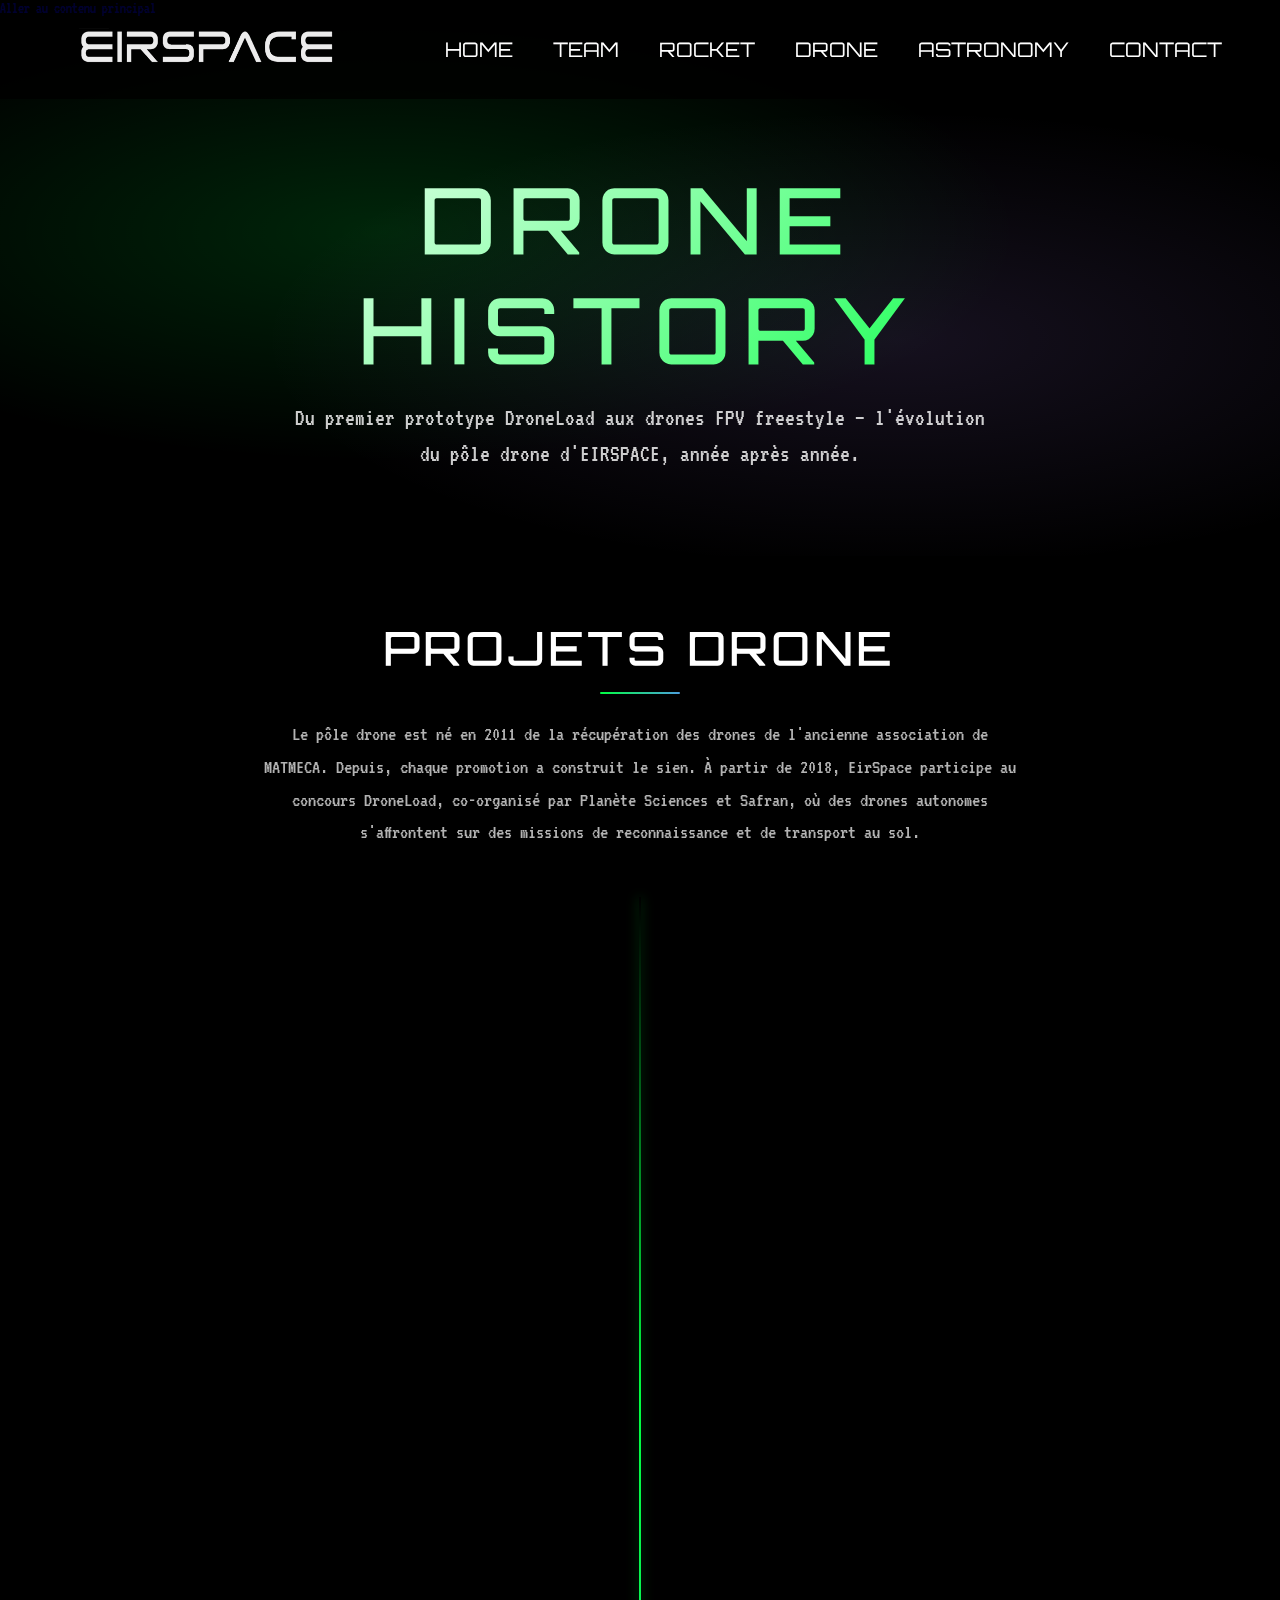
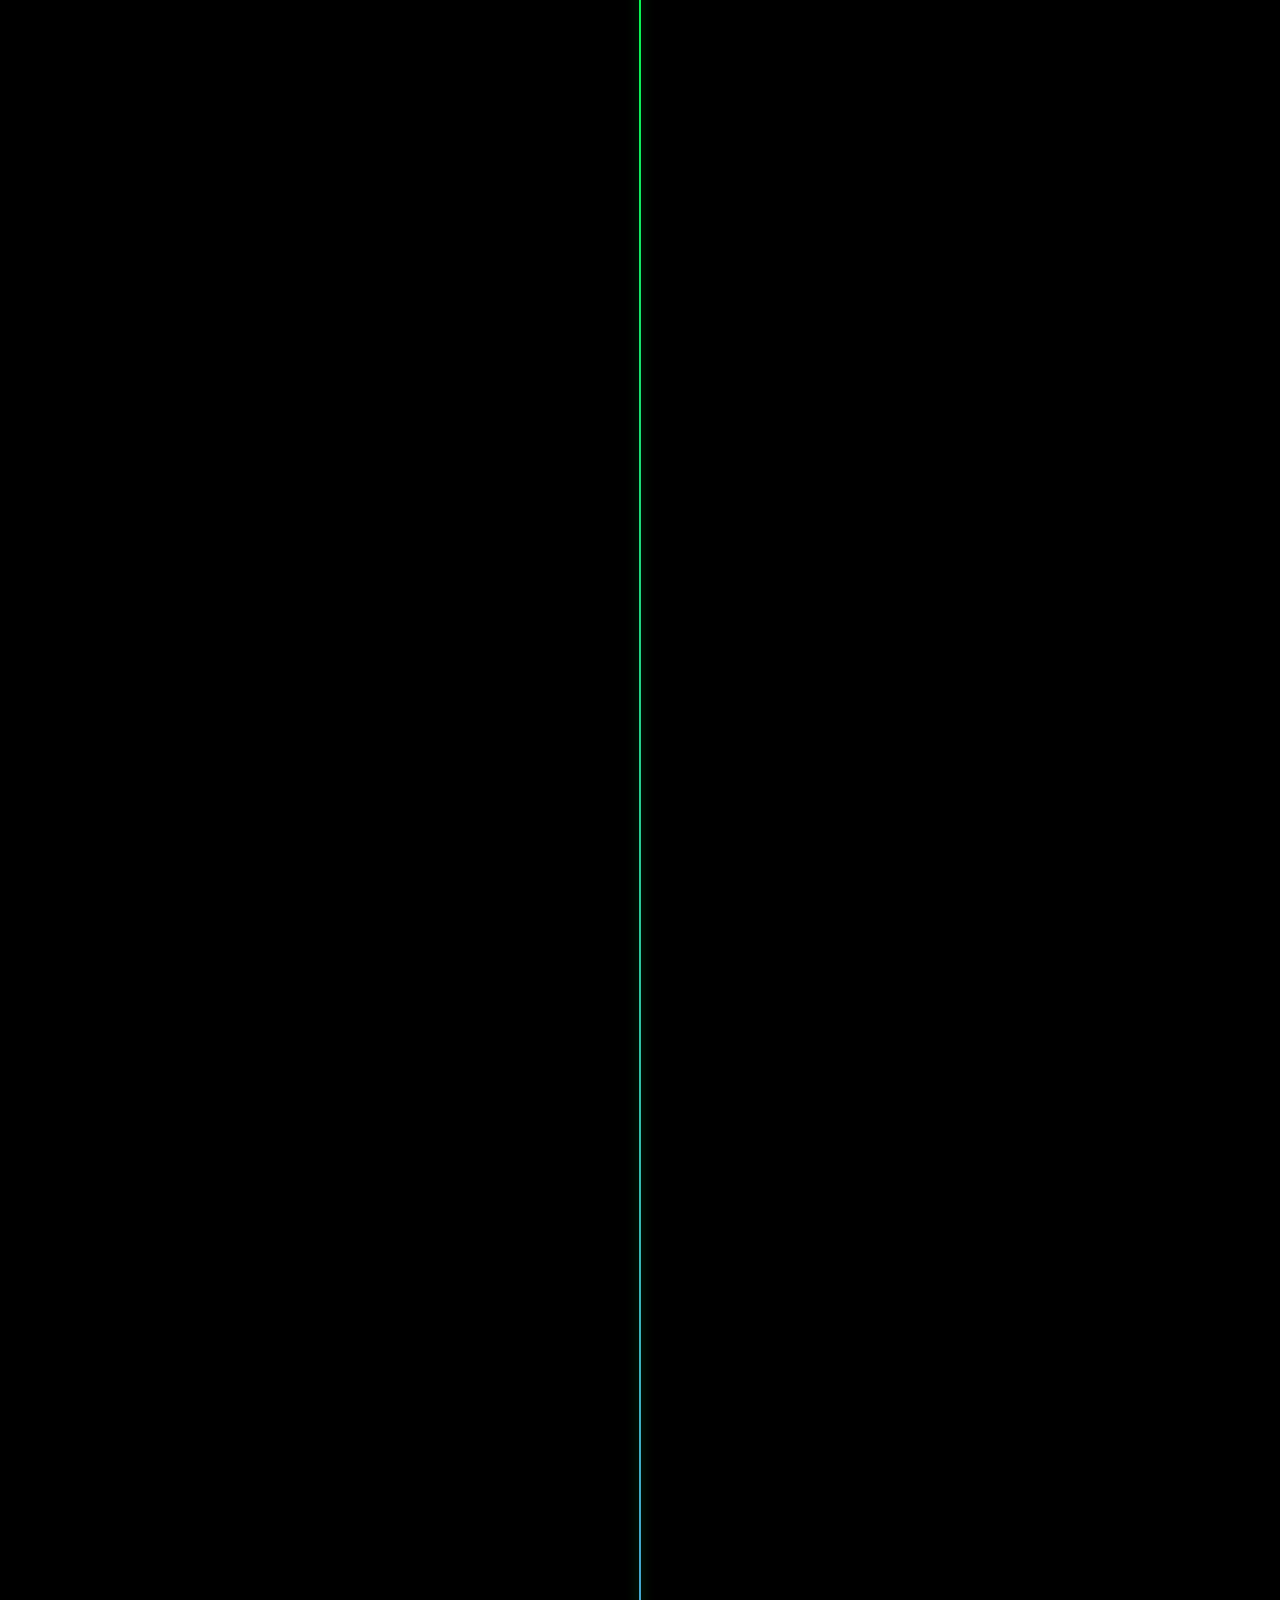
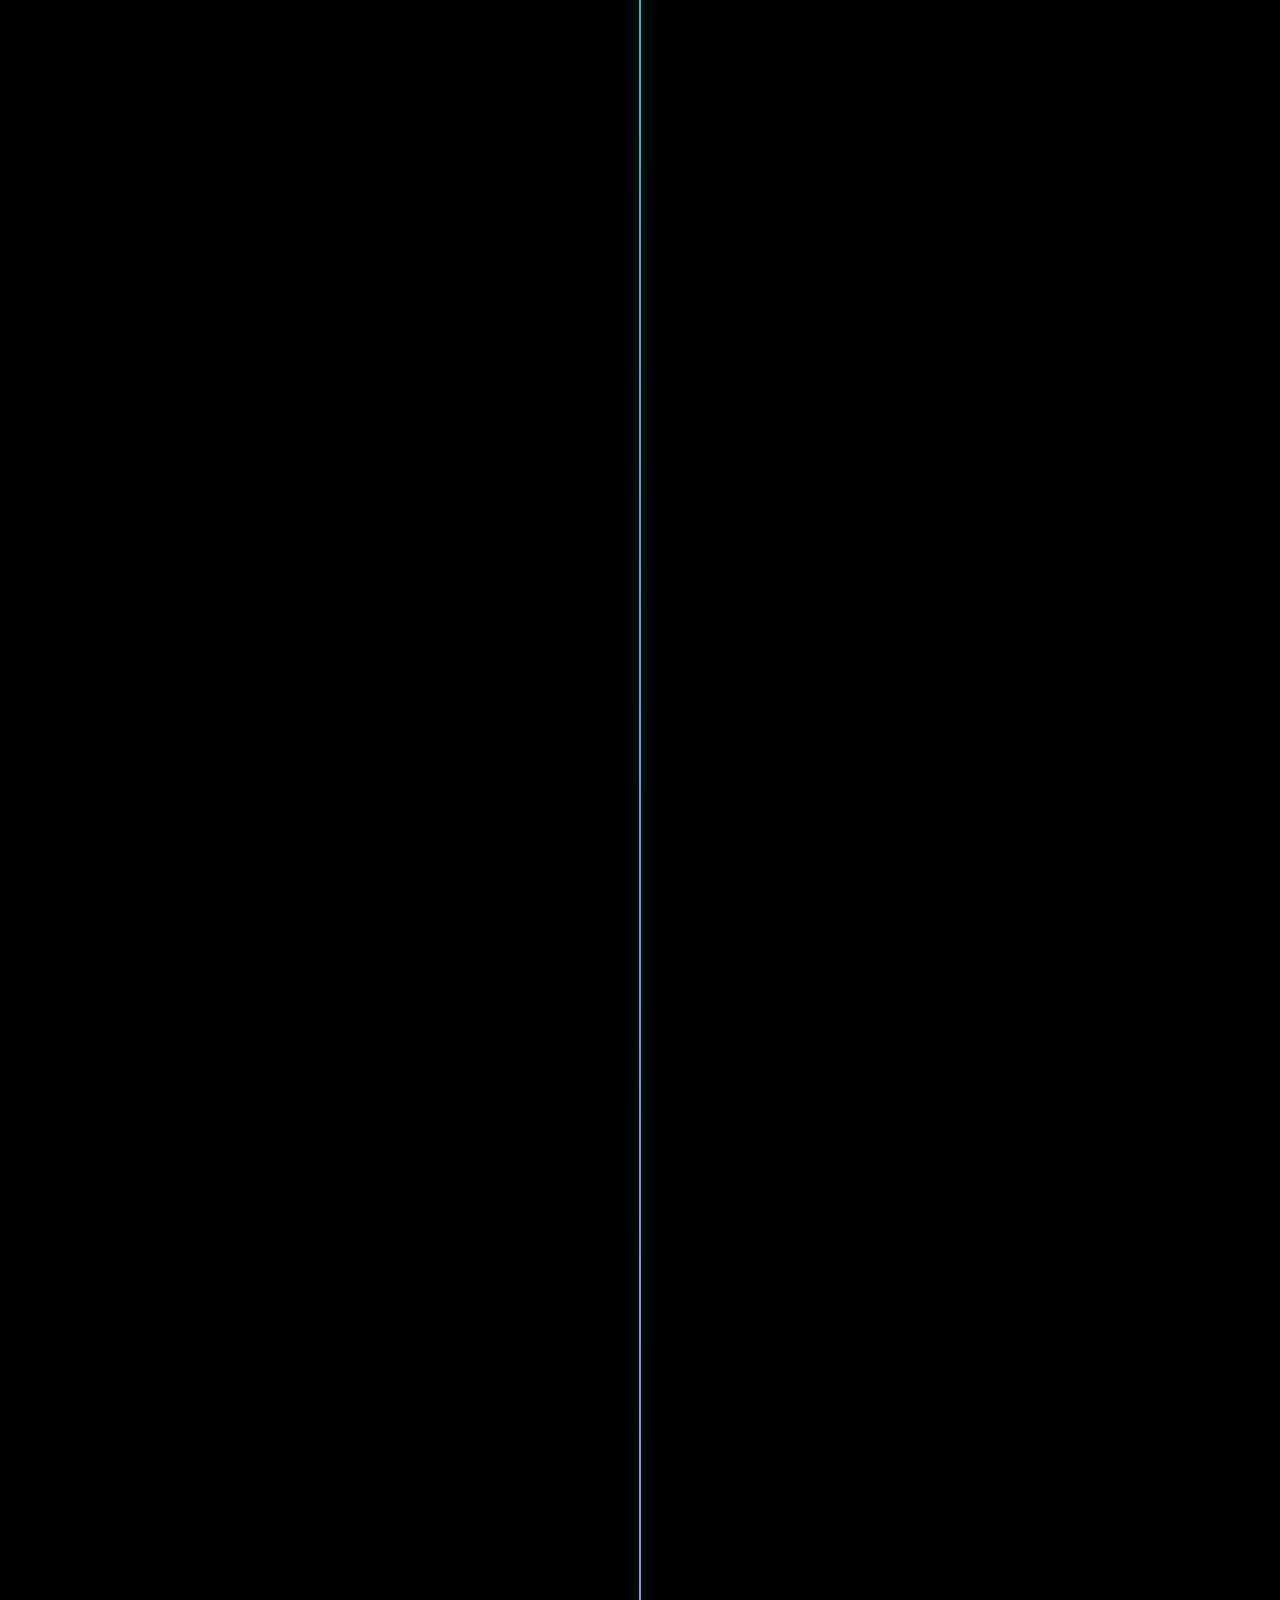
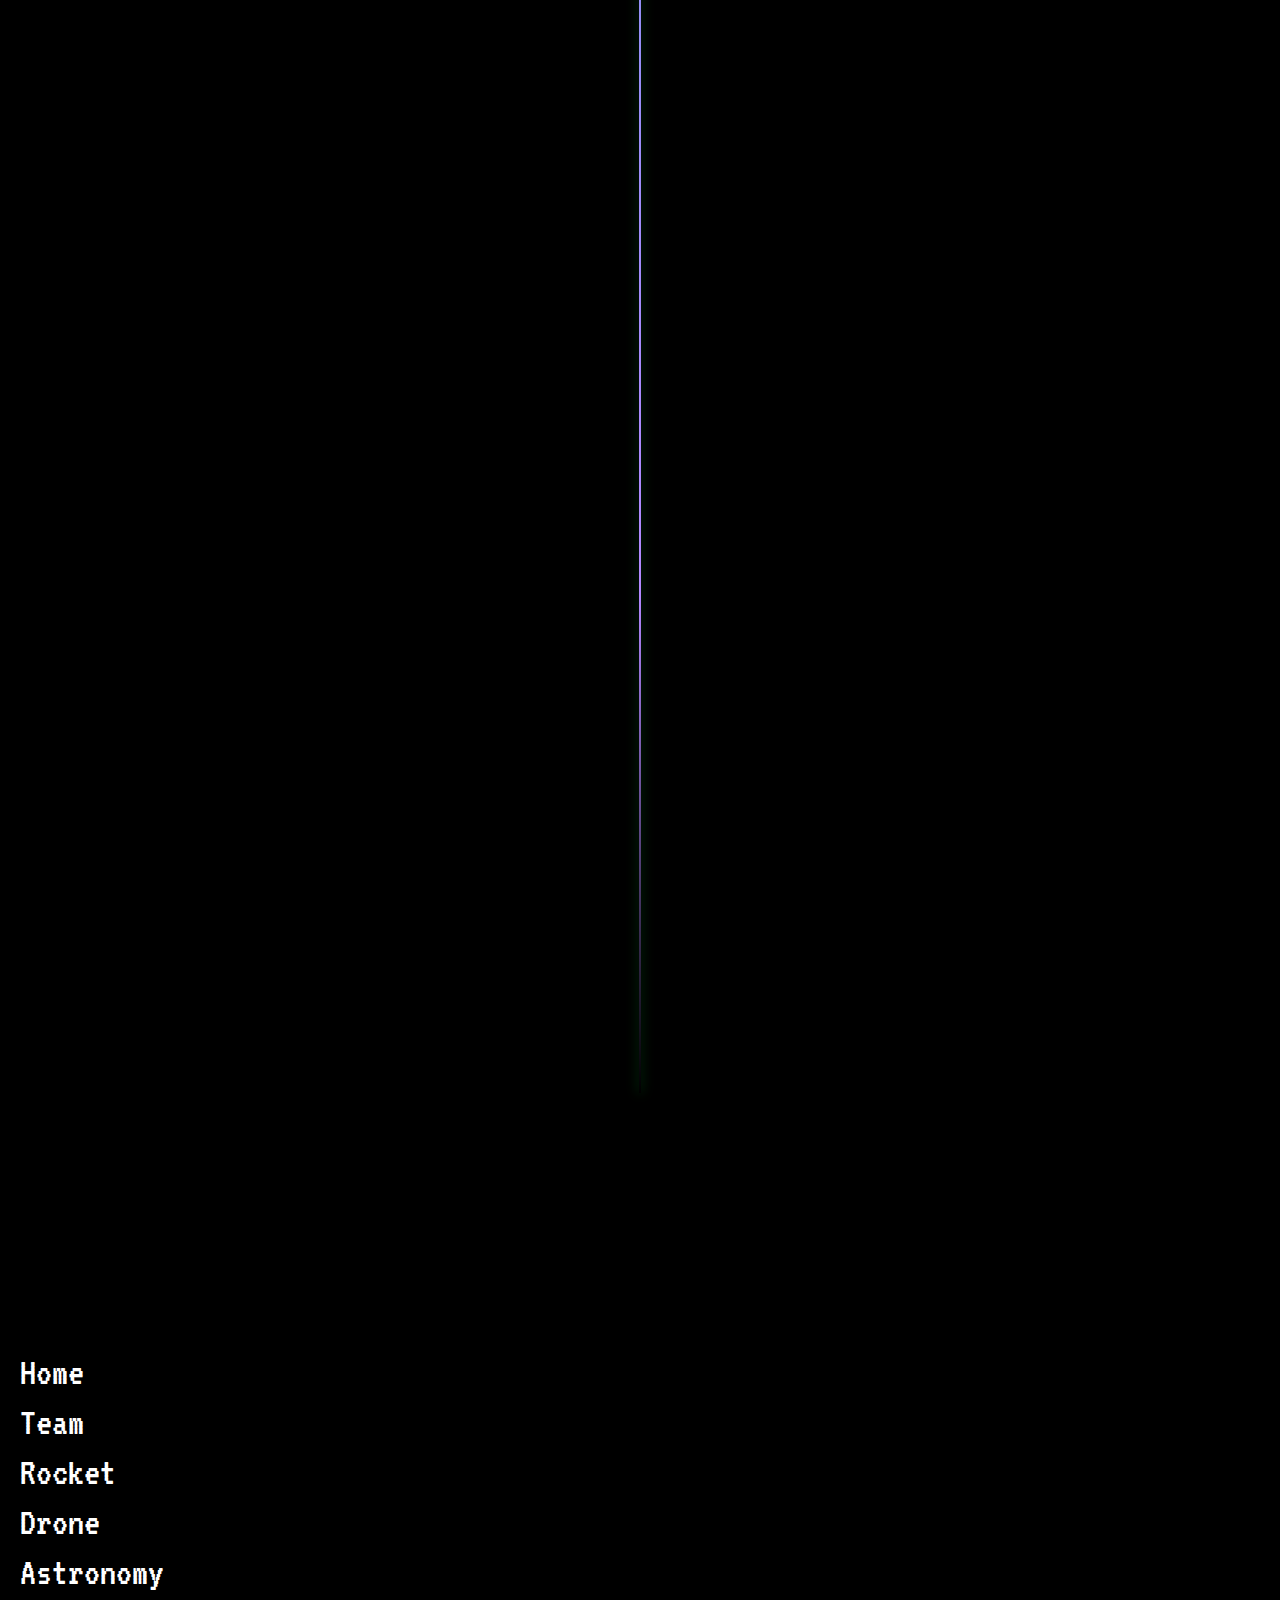
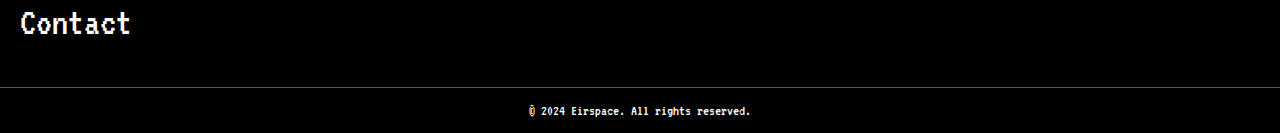
<file: drone_history.html>
<!DOCTYPE html>
<html lang="fr">
<head>
    <meta charset="UTF-8">
    <meta name="viewport" content="width=device-width, initial-scale=1.0">
    <meta http-equiv="X-UA-Compatible" content="ie=edge">
    <title>EIRSPACE - Drone History</title>
    <meta name="description" content="Historique des projets drone EIRSPACE et evolutions des concours DroneLoad.">
    <link rel="preload" href="static/fonts/vt323-regular.woff2" as="font" type="font/woff2" crossorigin="anonymous">
    <link rel="preload" href="static/fonts/orbitron-400.woff2" as="font" type="font/woff2" crossorigin="anonymous">
    <link rel="canonical" href="https://eirspace-2024.github.io/drone_history.html">
    <meta property="og:type" content="website">
    <meta property="og:site_name" content="EIRSPACE">
    <meta property="og:title" content="EIRSPACE — Association Aérospatiale ENSEIRB-MATMECA">
    <meta property="og:description" content="Fusée, drone, astronomie — l'association aérospatiale de Bordeaux.">
    <meta property="og:image" content="https://eirspace-2024.github.io/static/logo/logo_eirspace_2425.webp">
    <meta property="og:image:width" content="1200">
    <meta property="og:image:height" content="630">
    <meta property="og:url" content="https://eirspace-2024.github.io/drone_history.html">
    <meta property="og:locale" content="fr_FR">
    <meta name="twitter:card" content="summary_large_image">
    <meta name="twitter:title" content="EIRSPACE — Association Aérospatiale ENSEIRB-MATMECA">
    <meta name="twitter:description" content="Fusée, drone, astronomie — l'association aérospatiale de Bordeaux.">
    <meta name="twitter:image" content="https://eirspace-2024.github.io/static/logo/logo_eirspace_2425.webp">
	<link rel="apple-touch-icon" sizes="180x180" href="static/logo/apple-touch-icon.png">
	<link rel="icon" type="image/png" sizes="32x32" href="static/logo/favicon-32x32.png">
	<link rel="icon" type="image/png" sizes="16x16" href="static/logo/favicon-16x16.png">
    <link rel="stylesheet" href="resources/assets/bundle.min.css">
    <link rel="stylesheet" href="resources/assets/eirspace_modern.css">
</head>

<body>
    <a href="#main-content" class="skip-link">Aller au contenu principal</a>

<!-- NAVBAR -->
    <nav class="navbar" id="navbar" aria-label="Navigation principale">
        <div class="logo-navbar"><a href="./index.html"><img loading="eager" decoding="async" src="static/logo/eirspace_navbar_logo.png" alt="Eirspace" width="526" height="70" fetchpriority="high"></img></a></div>
        <ul class="nav-links">
            <li><a href="./index.html">HOME</a></li>
            <li><a href="./team.html">TEAM</a></li>
            <li><a href="./rocket.html">ROCKET</a></li>
            <li><a href="./drone.html">DRONE</a></li>
            <li><a href="./astronomy.html">ASTRONOMY</a></li>
            <li><a href="./partnership.html">CONTACT</a></li>
            <!-- <li><a href="./video.html">VIDEO</a></li> -->
        </ul>

        <div class="dropdown-menu">
        <button class="menu-toggle" type="button" aria-expanded="false" aria-controls="primary-menu" aria-label="Ouvrir le menu de navigation">☰</button>
        <ul class="dropdown-links" id="primary-menu">
            <li><a href="./index.html">HOME</a></li>
            <li><a href="./team.html">TEAM</a></li>
            <li><a href="./rocket.html">ROCKET</a></li>
            <li><a href="./drone.html">DRONE</a></li>
            <li><a href="./astronomy.html">ASTRONOMY</a></li>
            <li><a href="./partnership.html">CONTACT</a></li>
            <li><a target="_blank" rel="noopener noreferrer" href="https://t.me/Eirspace_EMMK">TELEGRAM</a></li>
            <li><a target="_blank" rel="noopener noreferrer" href="https://www.instagram.com/eirspace_">INSTAGRAM</a></li>
            <li><a target="_blank" rel="noopener noreferrer" href="https://www.linkedin.com/company/eirspace-em">LINKEDIN</a></li>
            <!-- <li><a href="./video.html">VIDEO</a></li> -->
            <li><a href="./projects.html">PROJECTS</a></li>
        </ul>
        </div>
    </nav>

    <main id="main-content">

    <div class="star-field"></div>
    <div class="shooting-star-field"></div>

    <section class="page-hero-modern" id="section0">
        <div class="hero-bg-gradient"></div>
        <div class="page-hero-modern-content">
            <h1>DRONE HISTORY</h1>
            <p>Du premier prototype DroneLoad aux drones FPV freestyle — l'évolution du pôle drone d'EIRSPACE, année après année.</p>
        </div>
    </section>

    <section class="modern-section modern-section--narrow">
        <h2 class="modern-section-title reveal">PROJETS DRONE</h2>
        <p class="modern-section-subtitle reveal">Le pôle drone est né en 2011 de la récupération des drones de l'ancienne association de MATMECA. Depuis, chaque promotion a construit le sien. À partir de 2018, EirSpace participe au concours DroneLoad, co-organisé par Planète Sciences et Safran, où des drones autonomes s'affrontent sur des missions de reconnaissance et de transport au sol.</p>

        <div class="timeline">

            <article class="timeline-item reveal">
                <div class="timeline-card">
                    <div class="timeline-year">2021 — 2022</div>
                    <h3 class="timeline-title">Tax'eirb</h3>
                    
                    <p class="timeline-desc">Tax'eirb reprend le thème Taxi Driver 2024 abandonné lors de l'année COVID. Projet mené notamment par Arthur Toder et Nicolas Gonnet pour le C'Space 2022.</p>
                    <div class="timeline-meta">
                        <span class="timeline-tag">DroneLoad</span>
                        <span class="timeline-tag">Taxi Driver</span>
                    </div>
                </div>
            </article>

            <article class="timeline-item reveal">
                <div class="timeline-card">
                    <div class="timeline-year">2019 — 2020</div>
                    <h3 class="timeline-title">Pickpock'eirb</h3>
                    
                    <p class="timeline-desc">Prévu pour le concours C'Space Taxi Driver 2024 : identifier des panneaux et amener des cubes colorés en passant par des fenêtres. Équipe de sept personnes avec des profils variés (conception électronique, VHDL, code, assemblage). Le confinement de mars 2020 a mis fin au projet avant qu'il puisse être terminé et participer au concours.</p>
                    <div class="timeline-meta">
                        <span class="timeline-tag">DroneLoad</span>
                        <span class="timeline-tag">Taxi Driver</span>
                        <span class="timeline-tag">Vision par ordinateur</span>
                        <span class="timeline-tag">COVID-19</span>
                    </div>
                </div>
            </article>

            <article class="timeline-item reveal">
                <div class="timeline-card">
                    <div class="timeline-year">2018 — 2019</div>
                    <h3 class="timeline-title">Pamela</h3>
                    <img class="timeline-img" loading="lazy" decoding="async" src="./static/projets/pamela.png" alt="Drone Pamela">
                    <p class="timeline-desc">Drone de sauvetage conçu par Zoheb (chef de projet), Julien, Agnia, Claire, Lucas, Amaury, Mélanie et Ali. Mission : transporter des cubes de 125 cm³ à l'aide d'une pince, jusqu'à trois personnes en passant par des fenêtres. C'est le thème du C'Space Rescue Mission 2019. Pamela n'a pas participé au concours mais a été réparée l'année suivante pour obtenir un drone fonctionnel.</p>
                    <div class="timeline-meta">
                        <span class="timeline-tag">DroneLoad</span>
                        <span class="timeline-tag">Rescue Mission</span>
                        <span class="timeline-tag">Pince embarquée</span>
                    </div>
                </div>
            </article>

            <article class="timeline-item reveal">
                <div class="timeline-card">
                    <div class="timeline-year">2017 — 2018</div>
                    <h3 class="timeline-title">Ikran</h3>
                    <img class="timeline-img" loading="lazy" decoding="async" src="./static/projets/ikran.jpeg" alt="Drone Ikran">
                    <p class="timeline-desc">Ikran marque la première participation d'EirSpace à DroneLoad, la toute première édition du concours. Nommé d'après les créatures volantes d'Avatar. Quadricoptère en H avec châssis imprimé en 3D (PLA), contrôleur de vol Pixhawk. Le concours comporte deux épreuves : reconnaissance de balises infrarouges et récupération d'échantillons (eau, gravier, sable) avec une vis d'Archimède. Ikran est le seul drone du concours à proposer un pilotage automatique complet. Batterie 4S 10 000 mAh, quatre moteurs 360 kV. Le jour J, des rafales de vent font perdre la liaison sol pendant la première épreuve. Ikran passe en failsafe, est balayé à l'atterrissage et s'écrase. Trop endommagé pour la deuxième épreuve. EirSpace termine 3ème.</p>
                    <div class="timeline-meta">
                        <span class="timeline-tag">DroneLoad</span>
                        <span class="timeline-tag">Pilotage automatique</span>
                        <span class="timeline-tag">Pixhawk</span>
                        <span class="timeline-tag">3ème place</span>
                    </div>
                </div>
            </article>

            <article class="timeline-item reveal">
                <div class="timeline-card">
                    <div class="timeline-year">2016 — 2017</div>
                    <h3 class="timeline-title">Hunter</h3>
                    <img class="timeline-img" loading="lazy" decoding="async" src="./static/projets/hunter.jpeg" alt="Drone Hunter">
                    <p class="timeline-desc">Quadricoptère en X conçu par Simon Lambert, seul membre de l'équipe cette année. Drone polyvalent avec nacelle stabilisée pour la caméra. Module GPS, mode Return To Home automatique : si le signal coupe, Hunter revient à son point de décollage tout seul. Capable de suivre un plan de vol prédéfini. Télémétrie temps réel depuis un ordinateur au sol. La carte de vol puissante lui permettait d'embarquer des expériences ou des bras articulés pour de futurs projets.</p>
                    <div class="timeline-meta">
                        <span class="timeline-tag">Quadricoptère X</span>
                        <span class="timeline-tag">GPS</span>
                        <span class="timeline-tag">Failsafe RTH</span>
                        <span class="timeline-tag">Drone polyvalent</span>
                    </div>
                </div>
            </article>

            <article class="timeline-item reveal">
                <div class="timeline-card">
                    <div class="timeline-year">2014 — 2015</div>
                    <h3 class="timeline-title">Faracha</h3>
                    <img class="timeline-img" loading="lazy" decoding="async" src="./static/projets/faracha.jpeg" alt="Drone Faracha">
                    <p class="timeline-desc">Troisième drone du club, conçu par quatre élèves de première année en Télécom : Imane Benelmamoun, Rania El Horma, Kévin Kheng et Titouan Petitpied. Quadricoptère en H, 1,4 kg. L'objectif est de réaliser un vol stable avec transport de caméra, puis de reconstruire en 3D les images prises depuis les airs. Moteurs de 360 kV. Structure plastique et tubes aluminium. Retour télémétrique par module XBee.</p>
                    <div class="timeline-meta">
                        <span class="timeline-tag">Quadricoptère H</span>
                        <span class="timeline-tag">Reconstruction 3D</span>
                        <span class="timeline-tag">Télémétrie</span>
                    </div>
                </div>
            </article>

            <article class="timeline-item reveal">
                <div class="timeline-card">
                    <div class="timeline-year">2013 — 2014</div>
                    <h3 class="timeline-title">Hector</h3>
                    <img class="timeline-img" loading="lazy" decoding="async" src="./static/projets/hector.jpeg" alt="Drone Hector">
                    <p class="timeline-desc">Second drone du club, construit par Gabriel Vermeulen, Adrien Albouy, Xavier Lamboley, Théo Martin, Damien Sureau et Laurent Barraud. Configuration quadricoptère en H, en bois et tubes aluminium. Hector est capable de naviguer de façon autonome grâce à des capteurs ultrasons, de s'adapter à son environnement et de renvoyer les données de vol en temps réel via un module XBee.</p>
                    <div class="timeline-meta">
                        <span class="timeline-tag">Quadricoptère H</span>
                        <span class="timeline-tag">Navigation autonome</span>
                        <span class="timeline-tag">Télémétrie XBee</span>
                    </div>
                </div>
            </article>

            <article class="timeline-item reveal">
                <div class="timeline-card">
                    <div class="timeline-year">2012 — 2013</div>
                    <h3 class="timeline-title">Horus</h3>
                    <img class="timeline-img" loading="lazy" decoding="async" src="./static/projets/Horus.jpg" alt="Drone Horus">
                    <p class="timeline-desc">Premier drone du club, conçu par six élèves de première année sous la direction d'Antoine Renaud. Horus est un hexacoptère dont la mission est de faire des prises de vue aériennes avec une caméra montée sur base gyro-stabilisée. Son nom vient du dieu faucon égyptien, celui qui est au-dessus. Deux opérateurs sont nécessaires : un pilote et un manipulateur de caméra. La transmission vidéo se fait en temps réel. Autonomie de 30 min sur quatre batteries de 2 200 mAh. Structure en fibre de carbone, acier et plastique.</p>
                    <div class="timeline-meta">
                        <span class="timeline-tag">Hexacoptère</span>
                        <span class="timeline-tag">Prise de vue aérienne</span>
                        <span class="timeline-tag">Gyrostabilisation</span>
                    </div>
                </div>
            </article>

        </div>
    </section>

    <div class="section-badge-modern reveal">
        <a href="./drone.html">▸ RETOUR DRONE</a>
    </div>

    </main>

    <!-- FOOTER -->
<footer class="footer">
    <div class="footer-content">
        <ul class="footer-links">
            <li><a href="./index.html">Home</a></li>
            <li><a href="./team.html">Team</a></li>
            <li><a href="./rocket.html">Rocket</a></li>
            <li><a href="./drone.html">Drone</a></li>
            <li><a href="./astronomy.html">Astronomy</a></li>
            <li><a href="./partnership.html">Contact</a></li>
        </ul>

        <div class="footer-logo-center">
            <a href="./index.html">
                <img loading="lazy" decoding="async" src="./static/logo/logo_eirspace_2425.webp" alt="Eirspace Logo" width="580" height="582">
            </a>
        </div>

        <ul class="social-links">
            <li>
                <a href="https://www.instagram.com/eirspace_" target="_blank" rel="noopener noreferrer" aria-label="Instagram">
                    <img loading="lazy" decoding="async" src="./static/social/instagram.svg" alt="Instagram Logo" width="16" height="16">
                </a>
            </li>
            <li>
                <a href="https://www.linkedin.com/company/eirspace-em" target="_blank" rel="noopener noreferrer" aria-label="LinkedIn">
                    <img loading="lazy" decoding="async" src="./static/social/linkedin.svg" alt="LinkedIn Logo" width="16" height="16">
                </a>
            </li>
            <li>
                <a href="https://t.me/Eirspace_EMMK" target="_blank" rel="noopener noreferrer" aria-label="Telegram">
                    <img loading="lazy" decoding="async" src="./static/social/telegram.svg" alt="Telegram Logo" width="16" height="16">
                </a>
            </li>
            <li>
                <a href="https://github.com/EIRSPACE-2024" target="_blank" rel="noopener noreferrer" aria-label="Github">
                    <img loading="lazy" decoding="async" src="./static/social/github.svg" alt="Github Logo" width="16" height="16">
                </a>
            </li>
            <li>
                <a href="https://enseirb-matmeca.bordeaux-inp.fr/fr" target="_blank" rel="noopener noreferrer" aria-label="Enseirb">
                    <img loading="lazy" decoding="async" src="./static/social/enseirb.svg" alt="Enseirb Logo" width="64" height="64">
                </a>
            </li>
        </ul>
    </div>

    <div class="footer-copyright">
        &copy; <span id="footer-year">2024</span> Eirspace. All rights reserved.
    </div>
</footer>       

<script defer src="resources/js/loading.js"></script>
<script defer src="resources/js/shooting_stars.js"></script>
<script defer src="resources/js/navbar.js"></script>
<script defer src="resources/js/typing.js"></script>
<script defer src="resources/js/modern.js"></script>

</body>
</html>
</file>
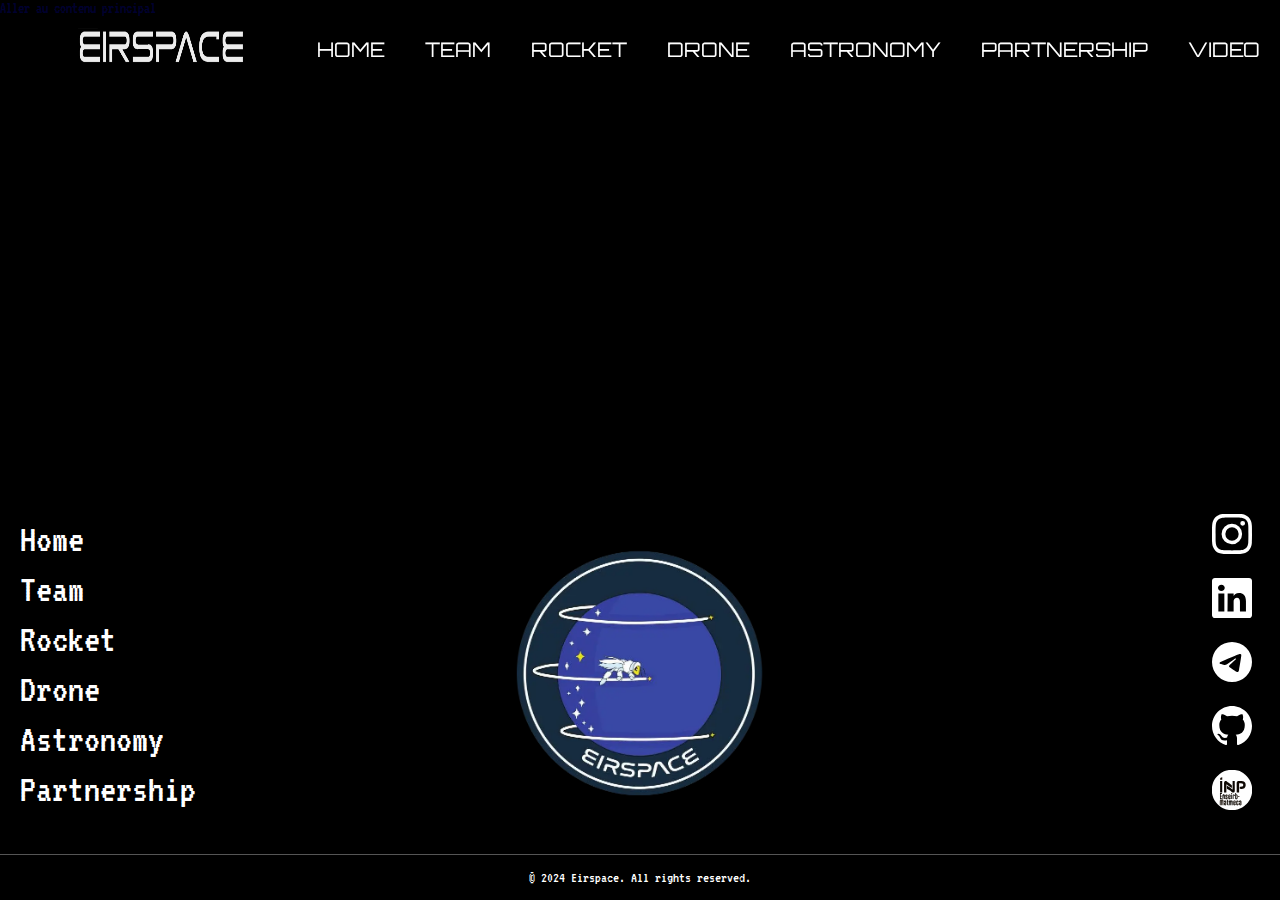
<file: projects.html>
<!DOCTYPE html>
<html lang="fr">
<head>
    <meta charset="UTF-8">
    <meta name="viewport" content="width=device-width, initial-scale=1.0">
    <meta http-equiv="X-UA-Compatible" content="ie=edge">
    <title>EIRSPACE - Projects</title>
    <meta name="description" content="Les projets EIRSPACE en cours et a venir dans les domaines fusee, drone et astronomie.">
    <link rel="preload" href="static/fonts/vt323-regular.woff2" as="font" type="font/woff2" crossorigin="anonymous">
    <link rel="preload" href="static/fonts/orbitron-400.woff2" as="font" type="font/woff2" crossorigin="anonymous">
    <link rel="canonical" href="https://eirspace-2024.github.io/projects.html">
    <meta property="og:type" content="website">
    <meta property="og:site_name" content="EIRSPACE">
    <meta property="og:title" content="EIRSPACE — Association Aérospatiale ENSEIRB-MATMECA">
    <meta property="og:description" content="Fusée, drone, astronomie — l'association aérospatiale de Bordeaux.">
    <meta property="og:image" content="https://eirspace-2024.github.io/static/logo/logo_eirspace_2425.webp">
    <meta property="og:image:width" content="1200">
    <meta property="og:image:height" content="630">
    <meta property="og:url" content="https://eirspace-2024.github.io/projects.html">
    <meta property="og:locale" content="fr_FR">
    <meta name="twitter:card" content="summary_large_image">
    <meta name="twitter:title" content="EIRSPACE — Association Aérospatiale ENSEIRB-MATMECA">
    <meta name="twitter:description" content="Fusée, drone, astronomie — l'association aérospatiale de Bordeaux.">
    <meta name="twitter:image" content="https://eirspace-2024.github.io/static/logo/logo_eirspace_2425.webp">
    <link rel="manifest" href="manifest.webmanifest">
    <meta name="theme-color" content="#000000">
    <script type="application/ld+json">
    {
      "@context": "https://schema.org",
      "@graph": [
        {
          "@type": "Organization",
          "@id": "https://eirspace-2024.github.io/#organization",
          "name": "EIRSPACE",
          "url": "https://eirspace-2024.github.io/",
          "logo": "https://eirspace-2024.github.io/static/logo/logo_eirspace_2425.webp",
          "sameAs": [
            "https://www.instagram.com/eirspace_",
            "https://www.linkedin.com/company/eirspace",
            "https://github.com/EIRSPACE-2024"
          ]
        },
        {
          "@type": "WebSite",
          "@id": "https://eirspace-2024.github.io/#website",
          "url": "https://eirspace-2024.github.io/",
          "name": "EIRSPACE",
          "publisher": { "@id": "https://eirspace-2024.github.io/#organization" }
        }
      ]
    }
    </script>
	<link rel="apple-touch-icon" sizes="180x180" href="static/logo/apple-touch-icon.png">
	<link rel="icon" type="image/png" sizes="32x32" href="static/logo/favicon-32x32.png">
	<link rel="icon" type="image/png" sizes="16x16" href="static/logo/favicon-16x16.png">
    <link rel="stylesheet" href="resources/assets/bundle.min.css">
</head>

<body>
    <a href="#main-content" class="skip-link">Aller au contenu principal</a>

    <!-- LOADING SCREEN -->
    <div id="loading-screen">
        <div id="loading-text">
            <span class="letter">E</span><span class="letter">i</span><span class="letter">R</span>
            <span class="letter">s</span><span class="letter">P</span><span class="letter">A</span>
            <span class="letter">C</span><span class="letter">E</span>
        </div>
    </div>

    <!-- NAVBAR -->
    <nav class="navbar" id="navbar" aria-label="Navigation principale">
        <div class="logo-navbar"><a href="./index.html"><img loading="eager" decoding="async" src="static/fonts/eirspace_navbar_logo.png" alt="Eirspace" width="526" height="70" fetchpriority="high"></img></a></div>
        <ul class="nav-links">
            <li><a href="./index.html">HOME</a></li>
            <li><a href="./team.html">TEAM</a></li>
            <li><a href="./rocket.html">ROCKET</a></li>
            <li><a href="./drone.html">DRONE</a></li>
            <li><a href="./astronomy.html">ASTRONOMY</a></li>
            <li><a href="./partnership.html">PARTNERSHIP</a></li>
            <li><a href="./video.html">VIDEO</a></li>
        </ul>

        <div class="dropdown-menu">
        <button class="menu-toggle" type="button" aria-expanded="false" aria-controls="primary-menu" aria-label="Ouvrir le menu de navigation">☰</button>
        <ul class="dropdown-links" id="primary-menu">
            <li><a href="./index.html">HOME</a></li>
            <li><a href="./team.html">TEAM</a></li>
            <li><a href="./rocket.html">ROCKET</a></li>
            <li><a href="./drone.html">DRONE</a></li>
            <li><a href="./astronomy.html">ASTRONOMY</a></li>
            <li><a href="./partnership.html">PARTNERSHIP</a></li>
            <li><a target="_blank" rel="noopener noreferrer" href="https://t.me/Eirspace_EMMK">TELEGRAM</a></li>
            <li><a target="_blank" rel="noopener noreferrer" href="https://www.instagram.com/eirspace_">INSTAGRAM</a></li>
            <li><a target="_blank" rel="noopener noreferrer" href="https://www.linkedin.com/company/eirspace">LINKEDIN</a></li>
            <li><a href="./video.html">VIDEO</a></li>
        </ul>
        </div>
    </nav>

    <main id="main-content">

    <div class="star-field"></div>
    <div class="shooting-star-field"></div>

    <!-- CONTENT OF THE PAGE -->
    <section class="section-zero-coming-soon" id="section0">
        <div class="section-content-coming-soon"> 
            <h1 id="typing-text_0" data-text="Coming soon ..."></h1>
        </div>
    </section>

    </main>

    <!-- FOOTER -->
<footer class="footer">
    <div class="footer-content">
        <ul class="footer-links">
            <li><a href="./index.html">Home</a></li>
            <li><a href="./team.html">Team</a></li>
            <li><a href="./rocket.html">Rocket</a></li>
            <li><a href="./drone.html">Drone</a></li>
            <li><a href="./astronomy.html">Astronomy</a></li>
            <li><a href="./partnership.html">Partnership</a></li>
        </ul>

        <div class="footer-logo-center">
            <a href="./index.html">
                <img loading="lazy" decoding="async" src="./static/logo/logo_eirspace_2425.webp" alt="Eirspace Logo" width="580" height="582">
            </a>
        </div>

        <ul class="social-links">
            <li>
                <a href="https://www.instagram.com/eirspace_" target="_blank" rel="noopener noreferrer" aria-label="Instagram">
                    <img loading="lazy" decoding="async" src="./static/social/instagram.svg" alt="Instagram Logo" width="16" height="16">
                </a>
            </li>
            <li>
                <a href="https://www.linkedin.com/company/eirspace" target="_blank" rel="noopener noreferrer" aria-label="LinkedIn">
                    <img loading="lazy" decoding="async" src="./static/social/linkedin.svg" alt="LinkedIn Logo" width="16" height="16">
                </a>
            </li>
            <li>
                <a href="https://t.me/Eirspace_EMMK" target="_blank" rel="noopener noreferrer" aria-label="Telegram">
                    <img loading="lazy" decoding="async" src="./static/social/telegram.svg" alt="Telegram Logo" width="16" height="16">
                </a>
            </li>
            <li>
                <a href="https://github.com/EIRSPACE-2024" target="_blank" rel="noopener noreferrer" aria-label="Github">
                    <img loading="lazy" decoding="async" src="./static/social/github.svg" alt="Github Logo" width="16" height="16">
                </a>
            </li>
            <li>
                <a href="https://enseirb-matmeca.bordeaux-inp.fr/fr" target="_blank" rel="noopener noreferrer" aria-label="Enseirb">
                    <img loading="lazy" decoding="async" src="./static/social/enseirb.svg" alt="Enseirb Logo" width="64" height="64">
                </a>
            </li>
        </ul>
    </div>

    <div class="footer-copyright">
        &copy; <span class="footer-year">2024</span> Eirspace. All rights reserved.
    </div>
</footer>       

<script defer src="resources/js/loading.js"></script>
<script defer src="resources/js/shooting_stars.js"></script>
<script defer src="resources/js/navbar.js"></script>
<script defer src="resources/js/typing.js"></script>

</body>
</html>
</file>
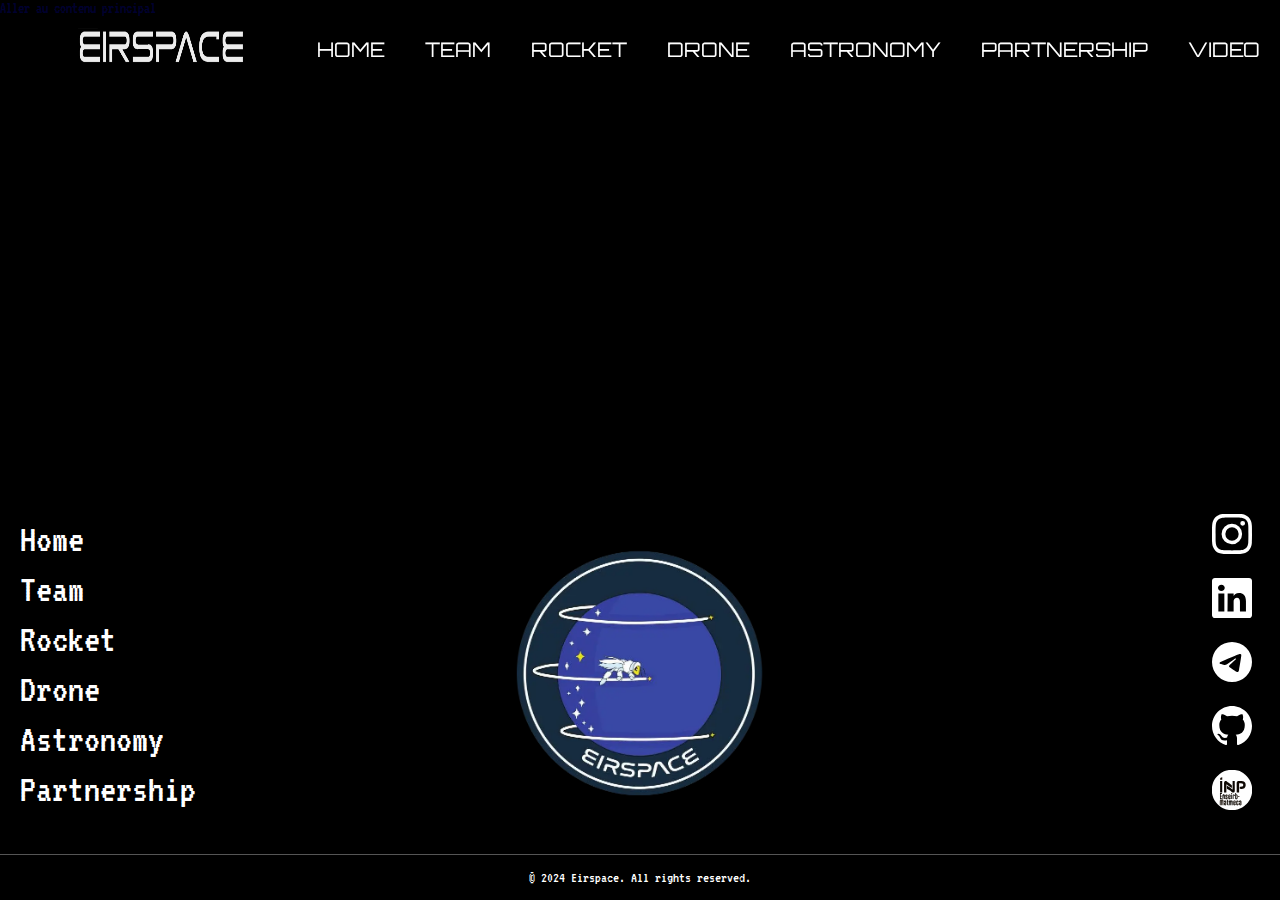
<file: rocket_history.html>
<!DOCTYPE html>
<html lang="fr">
<head>
    <meta charset="UTF-8">
    <meta name="viewport" content="width=device-width, initial-scale=1.0">
    <meta http-equiv="X-UA-Compatible" content="ie=edge">
    <title>EIRSPACE - Rocket History</title>
    <meta name="description" content="Historique des projets fusee EIRSPACE et evolutions des campagnes precedentes.">
    <link rel="preload" href="static/fonts/vt323-regular.woff2" as="font" type="font/woff2" crossorigin="anonymous">
    <link rel="preload" href="static/fonts/orbitron-400.woff2" as="font" type="font/woff2" crossorigin="anonymous">
    <link rel="canonical" href="https://eirspace-2024.github.io/rocket_history.html">
    <meta property="og:type" content="website">
    <meta property="og:site_name" content="EIRSPACE">
    <meta property="og:title" content="EIRSPACE — Association Aérospatiale ENSEIRB-MATMECA">
    <meta property="og:description" content="Fusée, drone, astronomie — l'association aérospatiale de Bordeaux.">
    <meta property="og:image" content="https://eirspace-2024.github.io/static/logo/logo_eirspace_2425.webp">
    <meta property="og:image:width" content="1200">
    <meta property="og:image:height" content="630">
    <meta property="og:url" content="https://eirspace-2024.github.io/rocket_history.html">
    <meta property="og:locale" content="fr_FR">
    <meta name="twitter:card" content="summary_large_image">
    <meta name="twitter:title" content="EIRSPACE — Association Aérospatiale ENSEIRB-MATMECA">
    <meta name="twitter:description" content="Fusée, drone, astronomie — l'association aérospatiale de Bordeaux.">
    <meta name="twitter:image" content="https://eirspace-2024.github.io/static/logo/logo_eirspace_2425.webp">
	<link rel="apple-touch-icon" sizes="180x180" href="static/logo/apple-touch-icon.png">
	<link rel="icon" type="image/png" sizes="32x32" href="static/logo/favicon-32x32.png">
	<link rel="icon" type="image/png" sizes="16x16" href="static/logo/favicon-16x16.png">
    <link rel="stylesheet" href="resources/assets/bundle.min.css">
</head>

<body>
    <a href="#main-content" class="skip-link">Aller au contenu principal</a>

    <!-- LOADING SCREEN -->
    <div id="loading-screen">
        <div id="loading-text">
            <span class="letter">E</span><span class="letter">i</span><span class="letter">R</span>
            <span class="letter">s</span><span class="letter">P</span><span class="letter">A</span>
            <span class="letter">C</span><span class="letter">E</span>
        </div>
    </div>

    <!-- NAVBAR -->
    <nav class="navbar" id="navbar" aria-label="Navigation principale">
        <div class="logo-navbar"><a href="./index.html"><img loading="eager" decoding="async" src="static/logo/eirspace_navbar_logo.png" alt="Eirspace" width="526" height="70" fetchpriority="high"></img></a></div>
        <ul class="nav-links">
            <li><a href="./index.html">HOME</a></li>
            <li><a href="./team.html">TEAM</a></li>
            <li><a href="./rocket.html">ROCKET</a></li>
            <li><a href="./drone.html">DRONE</a></li>
            <li><a href="./astronomy.html">ASTRONOMY</a></li>
            <li><a href="./partnership.html">PARTNERSHIP</a></li>
            <li><a href="./video.html">VIDEO</a></li>
        </ul>

        <div class="dropdown-menu">
        <button class="menu-toggle" type="button" aria-expanded="false" aria-controls="primary-menu" aria-label="Ouvrir le menu de navigation">☰</button>
        <ul class="dropdown-links" id="primary-menu">
            <li><a href="./index.html">HOME</a></li>
            <li><a href="./team.html">TEAM</a></li>
            <li><a href="./rocket.html">ROCKET</a></li>
            <li><a href="./drone.html">DRONE</a></li>
            <li><a href="./astronomy.html">ASTRONOMY</a></li>
            <li><a href="./partnership.html">PARTNERSHIP</a></li>
            <li><a target="_blank" rel="noopener noreferrer" href="https://t.me/Eirspace_EMMK">TELEGRAM</a></li>
            <li><a target="_blank" rel="noopener noreferrer" href="https://www.instagram.com/eirspace_">INSTAGRAM</a></li>
            <li><a target="_blank" rel="noopener noreferrer" href="https://www.linkedin.com/company/eirspace-em">LINKEDIN</a></li>
            <li><a href="./video.html">VIDEO</a></li>
            <li><a href="./projects.html">PROJECTS</a></li>
        </ul>
        </div>
    </nav>

    <main id="main-content">

    <div class="star-field"></div>
    <div class="shooting-star-field"></div>

    <!-- CONTENT OF THE PAGE -->
    <section class="section-zero-coming-soon" id="section0">
        <div class="section-content-coming-soon"> 
            <h1 id="typing-text_0" data-text="Coming soon ..."></h1>
        </div>
    </section>

    </main>

    <!-- FOOTER -->
<footer class="footer">
    <div class="footer-content">
        <ul class="footer-links">
            <li><a href="./index.html">Home</a></li>
            <li><a href="./team.html">Team</a></li>
            <li><a href="./rocket.html">Rocket</a></li>
            <li><a href="./drone.html">Drone</a></li>
            <li><a href="./astronomy.html">Astronomy</a></li>
            <li><a href="./partnership.html">Partnership</a></li>
        </ul>

        <div class="footer-logo-center">
            <a href="./index.html">
                <img loading="lazy" decoding="async" src="./static/logo/logo_eirspace_2425.webp" alt="Eirspace Logo" width="580" height="582">
            </a>
        </div>

        <ul class="social-links">
            <li>
                <a href="https://www.instagram.com/eirspace_" target="_blank" rel="noopener noreferrer" aria-label="Instagram">
                    <img loading="lazy" decoding="async" src="./static/social/instagram.svg" alt="Instagram Logo" width="16" height="16">
                </a>
            </li>
            <li>
                <a href="https://www.linkedin.com/company/eirspace-em" target="_blank" rel="noopener noreferrer" aria-label="LinkedIn">
                    <img loading="lazy" decoding="async" src="./static/social/linkedin.svg" alt="LinkedIn Logo" width="16" height="16">
                </a>
            </li>
            <li>
                <a href="https://t.me/Eirspace_EMMK" target="_blank" rel="noopener noreferrer" aria-label="Telegram">
                    <img loading="lazy" decoding="async" src="./static/social/telegram.svg" alt="Telegram Logo" width="16" height="16">
                </a>
            </li>
            <li>
                <a href="https://github.com/EIRSPACE-2024" target="_blank" rel="noopener noreferrer" aria-label="Github">
                    <img loading="lazy" decoding="async" src="./static/social/github.svg" alt="Github Logo" width="16" height="16">
                </a>
            </li>
            <li>
                <a href="https://enseirb-matmeca.bordeaux-inp.fr/fr" target="_blank" rel="noopener noreferrer" aria-label="Enseirb">
                    <img loading="lazy" decoding="async" src="./static/social/enseirb.svg" alt="Enseirb Logo" width="64" height="64">
                </a>
            </li>
        </ul>
    </div>

    <div class="footer-copyright">
        &copy; <span id="footer-year">2024</span> Eirspace. All rights reserved.
    </div>
</footer>       

<script defer src="resources/js/loading.js"></script>
<script defer src="resources/js/shooting_stars.js"></script>
<script defer src="resources/js/navbar.js"></script>
<script defer src="resources/js/typing.js"></script>

</body>
</html>
</file>
<file: resources/assets/eirspace_modern.css>
/* =================================================================
   EIRSPACE — MODERN OVERRIDES & NEW COMPONENTS  (v2)
   - Fix: photos visibles immédiatement (override bundle.css)
   - Fluidité: smooth scroll, transitions plus rapides
   - Nouveau: layout pinned scroll-driven (style Samsung)
   ================================================================= */

:root {
    --color-accent: #00FF41;
    --color-accent-2: #4D9DE0;
    --color-accent-3: #B388FF;
    --color-glass: rgba(255, 255, 255, 0.04);
    --color-glass-border: rgba(255, 255, 255, 0.12);
    --color-glass-hover: rgba(255, 255, 255, 0.08);
    --gradient-space: linear-gradient(135deg, #0a0a23 0%, #1a0033 50%, #000000 100%);
    --gradient-accent: linear-gradient(135deg, #00FF41 0%, #4D9DE0 100%);
    --gradient-violet: linear-gradient(135deg, #4D9DE0 0%, #B388FF 100%);
    --shadow-glass: 0 8px 32px rgba(0, 255, 65, 0.08);
    --shadow-glass-hover: 0 16px 48px rgba(0, 255, 65, 0.18);
    --easing-smooth: cubic-bezier(0.22, 1, 0.36, 1);
}

/* =================================================================
   FIX 1 — Photos visibles immédiatement
   Le bundle.css cache toutes les images derrière un effet de reveal
   piloté par JS (transform: scale(0.04, 0.03), opacity: 0.55).
   On override ces règles globalement.
   ================================================================= */

img.image-reveal-pending,
.box-reveal-pending,
.team-modern-card img,
.partner-card img,
.modern-media img,
.astro-card img,
.timeline-card img,
.section-member img,
.team-member img,
.team-member-juju img,
img.partner-logo {
    transform: none !important;
    opacity: 1 !important;
    filter: none !important;
    box-shadow: none !important;
    animation: none !important;
}

/* Box reveal classes ne doivent jamais cacher nos cards modernes */
.team-modern-card.box-reveal-pending,
.partner-card.box-reveal-pending,
.astro-card.box-reveal-pending,
.timeline-card.box-reveal-pending,
.section-member.box-reveal-pending,
.team-member.box-reveal-pending,
.team-member-juju.box-reveal-pending {
    transform: none !important;
    opacity: 1 !important;
    box-shadow: var(--shadow-glass) !important;
    animation: none !important;
}

/* =================================================================
   FIX 2 — Fluidité du scroll
   On désactive le smooth-scroll natif (lent), le smooth scroll
   sera géré par JS (Lenis-style). On annule aussi page-leave 240ms.
   ================================================================= */

html { scroll-behavior: auto; }

/* Sticky scroll experiences need the body NOT to clip overflow vertically.
   The bundle uses overflow-x:hidden which is fine on most browsers, but
   we ensure overflow-y stays visible so position:sticky works in all cases. */
html, body {
    overflow-y: visible;
}

body.page-leave {
    opacity: 1 !important;
    transform: none !important;
    transition: none !important;
}

@media (prefers-reduced-motion: reduce) {
    *, *::before, *::after {
        animation-duration: 0.01ms !important;
        transition-duration: 0.01ms !important;
    }
}

/* =================================================================
   STAR FIELD enhancement (subtle nebula)
   ================================================================= */
.star-field::after {
    content: '';
    position: fixed;
    inset: 0;
    pointer-events: none;
    background:
        radial-gradient(ellipse at top, rgba(77, 157, 224, 0.10), transparent 50%),
        radial-gradient(ellipse at bottom, rgba(179, 136, 255, 0.06), transparent 50%);
    z-index: -1;
    animation: nebulaShift 30s ease-in-out infinite alternate;
}

@keyframes nebulaShift {
    from { opacity: 0.6; transform: scale(1); }
    to   { opacity: 1;   transform: scale(1.05); }
}

/* =================================================================
   PAGE HERO MODERN
   ================================================================= */
.page-hero-modern {
    position: relative;
    min-height: 60vh;
    display: flex;
    align-items: center;
    justify-content: center;
    overflow: hidden;
    padding: 8rem 6vw 4rem;
}

.page-hero-modern .hero-bg-gradient {
    position: absolute;
    inset: 0;
    background:
        radial-gradient(ellipse at 30% 40%, rgba(0, 255, 65, 0.15), transparent 50%),
        radial-gradient(ellipse at 70% 60%, rgba(179, 136, 255, 0.12), transparent 50%);
    z-index: 0;
}

.page-hero-modern-content {
    position: relative;
    z-index: 2;
    text-align: center;
    max-width: 900px;
}

.page-hero-modern-content h1 {
    font-family: var(--font-display);
    font-size: clamp(2.5rem, 7vw, 5.5rem);
    letter-spacing: 0.18em;
    margin-bottom: 1rem;
    background: linear-gradient(135deg, #ffffff 0%, var(--color-accent) 100%);
    -webkit-background-clip: text;
    background-clip: text;
    -webkit-text-fill-color: transparent;
    text-transform: uppercase;
}

.page-hero-modern-content p {
    font-family: var(--font-body);
    font-size: clamp(1.1rem, 2vw, 1.5rem);
    color: rgba(255, 255, 255, 0.8);
    line-height: 1.5;
    max-width: 700px;
    margin: 0 auto;
}

@media (max-width: 600px) {
    .page-hero-modern { min-height: 40vh; padding: 6rem 5vw 2rem; }
    .page-hero-modern-content h1 { letter-spacing: 0.12em; }
    .scroll-cue-modern { font-size: 0.8rem; bottom: 1rem; }
}

/* =================================================================
   SAMSUNG-STYLE PINNED SCROLL EXPERIENCE
   ================================================================= */
.pinned-scroll-experience {
    position: relative;
    width: 100%;
}

.pinned-3d-stage {
    position: sticky;
    top: 0;
    height: 100vh;
    width: 100%;
    z-index: 1;
    pointer-events: none;
    overflow: hidden;
}

.pinned-3d-canvas {
    position: absolute;
    inset: 0;
    width: 100%;
    height: 100%;
    display: block;
}

.pinned-content-track {
    position: relative;
    z-index: 2;
    margin-top: -100vh;
    pointer-events: none;
}

.pinned-section {
    min-height: 100vh;
    display: flex;
    align-items: center;
    padding: 0 6vw;
    pointer-events: auto;
}

.pinned-section-card {
    max-width: 480px;
    background: rgba(0, 0, 0, 0.55);
    backdrop-filter: blur(16px);
    -webkit-backdrop-filter: blur(16px);
    border: 1px solid var(--color-glass-border);
    border-radius: 16px;
    padding: 2rem 2.2rem;
    box-shadow: 0 12px 40px rgba(0, 0, 0, 0.4);
    opacity: 0;
    transform: translateY(40px);
    transition: opacity 0.5s var(--easing-smooth), transform 0.5s var(--easing-smooth);
}

.pinned-section.is-active .pinned-section-card {
    opacity: 1;
    transform: translateY(0);
}

.pinned-section--left  { justify-content: flex-start; }
.pinned-section--right { justify-content: flex-end; }
.pinned-section--center { justify-content: center; }

.pinned-section-card .pin-eyebrow {
    font-family: var(--font-display);
    color: var(--color-accent);
    letter-spacing: 0.18em;
    font-size: 0.85rem;
    text-transform: uppercase;
    margin-bottom: 0.6rem;
    display: block;
}

.pinned-section-card h2 {
    font-family: var(--font-display);
    font-size: clamp(1.4rem, 2.6vw, 2.2rem);
    color: var(--color-text);
    letter-spacing: 0.06em;
    margin-bottom: 1rem;
    text-transform: uppercase;
    line-height: 1.2;
}

.pinned-section-card p {
    font-family: var(--font-body);
    font-size: clamp(1.05rem, 1.4vw, 1.25rem);
    color: rgba(255, 255, 255, 0.88);
    line-height: 1.65;
}

.pinned-section-card .pin-stats {
    display: grid;
    grid-template-columns: repeat(2, 1fr);
    gap: 1rem;
    margin-top: 1.4rem;
    padding-top: 1.2rem;
    border-top: 1px solid var(--color-glass-border);
}

.pin-stat-value {
    font-family: var(--font-display);
    color: var(--color-accent);
    font-size: 1.4rem;
    letter-spacing: 0.05em;
}

.pin-stat-label {
    font-family: var(--font-body);
    color: rgba(255, 255, 255, 0.6);
    font-size: 0.95rem;
    text-transform: uppercase;
    letter-spacing: 0.08em;
}

.pin-progress {
    position: fixed;
    right: 2rem;
    top: 50%;
    transform: translateY(-50%);
    z-index: 50;
    display: flex;
    flex-direction: column;
    gap: 0.7rem;
    pointer-events: none;
}

.pin-progress-dot {
    width: 8px;
    height: 8px;
    border-radius: 50%;
    background: rgba(255, 255, 255, 0.2);
    border: 1px solid rgba(255, 255, 255, 0.4);
    transition: all 0.4s var(--easing-smooth);
}

.pin-progress-dot.is-active {
    background: var(--color-accent);
    border-color: var(--color-accent);
    box-shadow: 0 0 12px var(--color-accent);
    transform: scale(1.4);
}

@media (max-width: 900px) {
    /* On garde le sticky comportement comme sur desktop, mais la 3D
       prend la moitié haute du viewport et la card vient se positionner
       dans la moitié basse. Le scroll continue à animer la 3D. */
    .pinned-3d-stage {
        height: 50vh;
        min-height: 320px;
        /* position: sticky reste actif (hérité de la règle desktop) */
    }
    .pinned-content-track {
        /* Continue à overlap la stage : -100vh => -50vh pour matcher */
        margin-top: -50vh;
    }
    .pinned-section {
        min-height: 100vh;
        padding: 0 5vw;
        /* Aligner la card dans la moitié basse de l'écran */
        align-items: flex-end;
        padding-bottom: 4vh;
    }
    .pinned-section--left,
    .pinned-section--right,
    .pinned-section--center { justify-content: center; }
    .pinned-section-card {
        max-width: 100%;
        width: 100%;
    }
    .pin-progress { display: none; }
}

@media (max-width: 500px) {
    .pinned-3d-stage { height: 45vh; min-height: 300px; }
    .pinned-content-track { margin-top: -45vh; }
    .pinned-section { padding: 0 4vw; padding-bottom: 3vh; }
    .pinned-section-card { padding: 1.4rem 1.3rem; }
    .pinned-section-card h2 { font-size: 1.4rem; }
    .pinned-section-card p { font-size: 1rem; line-height: 1.5; }
    .pinned-section-card .pin-stats { grid-template-columns: 1fr 1fr; gap: 0.6rem; }
    .pin-stat-value { font-size: 1.15rem; }
    .pin-stat-label { font-size: 0.85rem; }
}

.scroll-cue-modern {
    position: absolute;
    bottom: 2rem;
    left: 50%;
    transform: translateX(-50%);
    color: var(--color-accent);
    font-family: var(--font-body);
    font-size: 0.95rem;
    letter-spacing: 0.2em;
    text-transform: uppercase;
    z-index: 5;
    pointer-events: none;
    animation: bounceCue 2s ease-in-out infinite;
}

@keyframes bounceCue {
    0%, 100% { transform: translateX(-50%) translateY(0); opacity: 0.5; }
    50%      { transform: translateX(-50%) translateY(8px); opacity: 1; }
}

/* =================================================================
   SECTIONS / GRIDS
   ================================================================= */
.modern-section { padding: 5rem 6vw; position: relative; z-index: 1; }
.modern-section--narrow { padding: 4rem 6vw; }

.modern-section-title {
    font-family: var(--font-display);
    font-size: clamp(1.6rem, 3.5vw, 2.8rem);
    color: var(--color-text);
    letter-spacing: 0.12em;
    margin-bottom: 1.5rem;
    text-align: center;
    text-transform: uppercase;
}

.modern-section-title::after {
    content: '';
    display: block;
    width: 80px;
    height: 2px;
    margin: 1rem auto 0;
    background: var(--gradient-accent);
    border-radius: 2px;
}

.modern-section-subtitle {
    font-family: var(--font-body);
    font-size: clamp(1.05rem, 1.6vw, 1.4rem);
    color: rgba(255, 255, 255, 0.7);
    text-align: center;
    max-width: 760px;
    margin: 0 auto 3rem;
    line-height: 1.6;
}

/* =================================================================
   SCROLL REVEAL — faster
   ================================================================= */
.reveal {
    opacity: 0;
    transform: translateY(28px);
    transition: opacity 0.7s var(--easing-smooth), transform 0.7s var(--easing-smooth);
}

.reveal.is-visible { opacity: 1; transform: translateY(0); }

.reveal-delay-1 { transition-delay: 0.06s; }
.reveal-delay-2 { transition-delay: 0.12s; }
.reveal-delay-3 { transition-delay: 0.18s; }
.reveal-delay-4 { transition-delay: 0.24s; }

/* =================================================================
   TIMELINE
   ================================================================= */
.timeline { position: relative; max-width: 1100px; margin: 0 auto; padding: 2rem 0; }

.timeline::before {
    content: '';
    position: absolute;
    left: 50%;
    top: 0;
    bottom: 0;
    width: 2px;
    background: linear-gradient(180deg, transparent, var(--color-accent) 10%, var(--color-accent-2) 50%, var(--color-accent-3) 90%, transparent);
    transform: translateX(-50%);
    box-shadow: 0 0 12px rgba(0, 255, 65, 0.4);
}

.timeline-item { position: relative; width: 50%; padding: 2rem 3rem; box-sizing: border-box; }
.timeline-item:nth-child(odd)  { left: 0; text-align: right; }
.timeline-item:nth-child(even) { left: 50%; }

.timeline-item::before {
    content: '';
    position: absolute;
    top: 2.5rem;
    width: 16px;
    height: 16px;
    background: var(--color-bg);
    border: 2px solid var(--color-accent);
    border-radius: 50%;
    box-shadow: 0 0 12px rgba(0, 255, 65, 0.6);
    z-index: 2;
}

.timeline-item:nth-child(odd)::before { right: -8px; }
.timeline-item:nth-child(even)::before { left: -8px; }

.timeline-card {
    background: var(--color-glass);
    border: 1px solid var(--color-glass-border);
    border-radius: 14px;
    padding: 1.6rem;
    backdrop-filter: blur(10px);
    -webkit-backdrop-filter: blur(10px);
    transition: transform 0.35s var(--easing-smooth), border-color 0.35s var(--easing-smooth);
}

.timeline-card:hover { transform: translateY(-4px); border-color: var(--color-accent); }

.timeline-year {
    font-family: var(--font-display);
    font-size: 1.4rem;
    color: var(--color-accent);
    letter-spacing: 0.1em;
    margin-bottom: 0.5rem;
}

.timeline-title {
    font-family: var(--font-display);
    font-size: 1.2rem;
    color: var(--color-text);
    margin-bottom: 0.8rem;
    text-transform: uppercase;
    letter-spacing: 0.05em;
}

.timeline-desc {
    font-family: var(--font-body);
    font-size: 1.1rem;
    color: rgba(255, 255, 255, 0.8);
    line-height: 1.6;
    margin-bottom: 1rem;
}

.timeline-img {
    width: 100%;
    height: 180px;
    object-fit: cover;
    border-radius: 8px;
    margin-bottom: 1rem;
    border: 1px solid var(--color-glass-border);
}

.timeline-img-grid {
    display: grid;
    grid-template-columns: repeat(auto-fit, minmax(130px, 1fr));
    gap: 0.5rem;
    margin-bottom: 1rem;
}
.timeline-img-grid img {
    width: 100%;
    height: 140px;
    object-fit: cover;
    border-radius: 8px;
    border: 1px solid var(--color-glass-border);
}

.timeline-img-placeholder {
    width: 100%;
    height: 180px;
    border-radius: 8px;
    margin-bottom: 1rem;
    border: 2px dashed rgba(0, 255, 65, 0.3);
    display: flex;
    align-items: center;
    justify-content: center;
    background: rgba(0, 255, 65, 0.03);
    color: rgba(0, 255, 65, 0.6);
    font-family: var(--font-body);
    font-size: 1rem;
    text-align: center;
    padding: 1rem;
}

.timeline-meta { display: flex; flex-wrap: wrap; gap: 0.5rem; margin-top: 0.8rem; }
.timeline-item:nth-child(odd) .timeline-meta { justify-content: flex-end; }

.timeline-tag {
    display: inline-block;
    padding: 0.25rem 0.7rem;
    background: rgba(0, 255, 65, 0.1);
    border: 1px solid rgba(0, 255, 65, 0.4);
    border-radius: 999px;
    font-family: var(--font-body);
    font-size: 0.95rem;
    color: var(--color-accent);
}

@media (max-width: 768px) {
    .timeline::before { left: 24px; }
    .timeline-item { width: 100%; padding-left: 60px; padding-right: 1rem; left: 0 !important; text-align: left !important; }
    .timeline-item::before { left: 16px !important; right: auto !important; }
    .timeline-item:nth-child(odd) .timeline-meta { justify-content: flex-start; }
}

/* =================================================================
   ASTRO GALLERY + LIGHTBOX
   ================================================================= */
.astro-gallery { column-count: 3; column-gap: 1.5rem; max-width: 1400px; margin: 0 auto; padding: 0 1rem; }
@media (max-width: 1100px) { .astro-gallery { column-count: 2; } }
@media (max-width: 600px)  { .astro-gallery { column-count: 1; } }

.astro-card {
    break-inside: avoid;
    margin-bottom: 1.5rem;
    border-radius: 14px;
    overflow: hidden;
    border: 1px solid var(--color-glass-border);
    background: var(--color-glass);
    cursor: pointer;
    position: relative;
    transition: transform 0.35s var(--easing-smooth), border-color 0.35s var(--easing-smooth);
    /* visible immédiatement */
    opacity: 1 !important;
}

.astro-card:hover {
    transform: translateY(-4px) scale(1.02);
    border-color: var(--color-accent);
    box-shadow: var(--shadow-glass-hover);
}

.astro-card img {
    width: 100%;
    height: auto;
    display: block;
    transition: transform 0.5s var(--easing-smooth);
}

.astro-card:hover img { transform: scale(1.05) !important; }

.astro-card-placeholder {
    aspect-ratio: 4 / 3;
    border: 2px dashed rgba(77, 157, 224, 0.4);
    display: flex;
    align-items: center;
    justify-content: center;
    color: rgba(77, 157, 224, 0.7);
    font-family: var(--font-body);
    font-size: 1.1rem;
    background: rgba(77, 157, 224, 0.04);
}

.astro-info {
    position: absolute;
    inset: 0;
    background: linear-gradient(180deg, transparent 50%, rgba(0, 0, 0, 0.85) 100%);
    display: flex;
    flex-direction: column;
    justify-content: flex-end;
    padding: 1rem 1.2rem;
    opacity: 0;
    transition: opacity 0.3s var(--easing-smooth);
}

.astro-card:hover .astro-info { opacity: 1; }

.astro-info h3 { font-family: var(--font-display); color: var(--color-accent); font-size: 1.1rem; letter-spacing: 0.08em; margin-bottom: 0.3rem; }
.astro-info p  { font-family: var(--font-body); color: rgba(255, 255, 255, 0.85); font-size: 1rem; margin: 0; }

.lightbox {
    position: fixed; inset: 0;
    background: rgba(0, 0, 0, 0.95);
    backdrop-filter: blur(8px);
    -webkit-backdrop-filter: blur(8px);
    display: none;
    align-items: center; justify-content: center;
    z-index: 9999; padding: 2rem;
    opacity: 0; transition: opacity 0.25s var(--easing-smooth);
}
.lightbox.is-open { display: flex; opacity: 1; }
.lightbox img { max-width: 90vw; max-height: 85vh; border-radius: 12px; box-shadow: 0 0 60px rgba(0, 255, 65, 0.3); }
.lightbox-caption { position: absolute; bottom: 2rem; left: 50%; transform: translateX(-50%); font-family: var(--font-body); color: var(--color-text); font-size: 1.2rem; text-align: center; max-width: 80%; }
.lightbox-close {
    position: absolute; top: 1.5rem; right: 1.5rem;
    background: transparent;
    border: 1px solid var(--color-accent);
    color: var(--color-accent);
    width: 44px; height: 44px;
    border-radius: 50%;
    font-size: 1.5rem; cursor: pointer;
    display: flex; align-items: center; justify-content: center;
    transition: background 0.25s var(--easing-smooth);
}
.lightbox-close:hover { background: rgba(0, 255, 65, 0.15); }

/* =================================================================
   TEAM CARDS — visible IMMÉDIATEMENT
   ================================================================= */
.team-modern-grid {
    display: grid;
    grid-template-columns: repeat(auto-fit, minmax(240px, 1fr));
    gap: 1.5rem;
    max-width: 1400px;
    margin: 0 auto;
    padding: 2rem 1rem;
}

.team-modern-card {
    background: var(--color-glass);
    border: 1px solid var(--color-glass-border);
    border-radius: 16px;
    overflow: hidden;
    backdrop-filter: blur(10px);
    -webkit-backdrop-filter: blur(10px);
    transition: transform 0.35s var(--easing-smooth),
                border-color 0.35s var(--easing-smooth),
                box-shadow 0.35s var(--easing-smooth);
    position: relative;
    opacity: 1 !important;
    transform: none;
}

.team-modern-card::after {
    content: '';
    position: absolute;
    top: 0; left: 0; right: 0;
    height: 3px;
    background: var(--gradient-accent);
    transform: scaleX(0);
    transform-origin: left;
    transition: transform 0.4s var(--easing-smooth);
}

.team-modern-card:hover {
    transform: translateY(-8px);
    border-color: rgba(0, 255, 65, 0.4);
    box-shadow: 0 20px 50px rgba(0, 255, 65, 0.15);
}
.team-modern-card:hover::after { transform: scaleX(1); }

.team-modern-img-wrap {
    width: 100%;
    aspect-ratio: 1 / 1;
    overflow: hidden;
    background: #0a0a0a;
    position: relative;
}

.team-modern-img-wrap img {
    width: 100%;
    height: 100%;
    object-fit: cover;
    opacity: 1 !important;
    transform: none !important;
    filter: none !important;
    transition: transform 0.5s var(--easing-smooth), filter 0.5s var(--easing-smooth);
}

.team-modern-card:hover .team-modern-img-wrap img { transform: scale(1.04) !important; }

.team-modern-img-placeholder {
    width: 100%; height: 100%;
    background: linear-gradient(135deg, #0a0a23, #1a0033);
    display: flex; align-items: center; justify-content: center;
    color: rgba(0, 255, 65, 0.4);
    font-family: var(--font-display);
    font-size: 4rem; letter-spacing: 0.1em;
}

.team-modern-info { padding: 1.2rem; }

.team-modern-name { font-family: var(--font-display); font-size: 1.1rem; color: var(--color-text); margin: 0 0 0.4rem 0; letter-spacing: 0.05em; }
.team-modern-role { font-family: var(--font-body); font-size: 1.1rem; color: var(--color-accent); margin: 0 0 0.3rem 0; line-height: 1.3; }
.team-modern-school { font-family: var(--font-body); font-size: 1rem; color: rgba(255, 255, 255, 0.55); margin: 0; }

.team-year-banner { text-align: center; margin: 4rem 0 2rem; padding: 0 1rem; }
.team-year-banner h2 {
    font-family: var(--font-display);
    font-size: clamp(2rem, 5vw, 3.5rem);
    color: var(--color-text);
    letter-spacing: 0.15em;
    background: var(--gradient-accent);
    -webkit-background-clip: text;
    background-clip: text;
    -webkit-text-fill-color: transparent;
    margin-bottom: 0.5rem;
}
.team-year-banner p { font-family: var(--font-body); color: rgba(255, 255, 255, 0.6); font-size: 1.1rem; }

/* =================================================================
   PARTNERSHIP — visible immédiatement
   ================================================================= */
.partnership-cta-card {
    max-width: 1100px;
    margin: 4rem auto;
    padding: 3rem;
    background: linear-gradient(135deg, rgba(0, 255, 65, 0.06), rgba(77, 157, 224, 0.06));
    border: 1px solid var(--color-glass-border);
    border-radius: 20px;
    backdrop-filter: blur(10px);
    -webkit-backdrop-filter: blur(10px);
    display: grid;
    grid-template-columns: 1fr 1fr;
    gap: 2.5rem;
    align-items: center;
    opacity: 1 !important;
}

@media (max-width: 900px) {
    .partnership-cta-card { grid-template-columns: 1fr; padding: 2rem; }
}

.partnership-cta-text h2 {
    font-family: var(--font-display);
    font-size: clamp(1.6rem, 3vw, 2.4rem);
    color: var(--color-text);
    letter-spacing: 0.1em;
    margin-bottom: 1rem;
    text-transform: uppercase;
}

.partnership-cta-text p {
    font-family: var(--font-body);
    font-size: 1.15rem;
    color: rgba(255, 255, 255, 0.8);
    line-height: 1.6;
    margin-bottom: 1.5rem;
}

.partnership-cta-actions { display: flex; gap: 1rem; flex-wrap: wrap; }

.btn-modern {
    display: inline-flex;
    align-items: center;
    gap: 0.5rem;
    padding: 0.8rem 1.5rem;
    border-radius: 999px;
    font-family: var(--font-display);
    font-size: 1rem;
    letter-spacing: 0.08em;
    text-transform: uppercase;
    cursor: pointer;
    transition: all 0.3s var(--easing-smooth);
    border: 1px solid var(--color-accent);
    background: transparent;
    color: var(--color-accent);
    text-decoration: none;
}

.btn-modern.primary { background: var(--gradient-accent); color: #000; border-color: transparent; }
.btn-modern:hover {
    transform: translateY(-2px);
    box-shadow: 0 8px 20px rgba(0, 255, 65, 0.25);
    background: var(--gradient-accent);
    color: #000;
}

.partnership-plaque {
    border: 2px solid var(--color-glass-border);
    border-radius: 14px;
    padding: 2rem;
    background: rgba(0, 0, 0, 0.4);
    text-align: center;
    position: relative;
}

.partnership-plaque::before,
.partnership-plaque::after {
    content: '';
    position: absolute;
    width: 12px;
    height: 12px;
    background: var(--color-accent);
    border-radius: 50%;
    box-shadow: 0 0 8px var(--color-accent);
}
.partnership-plaque::before { top: 12px; left: 12px; }
.partnership-plaque::after  { top: 12px; right: 12px; }

.partnership-plaque h3 {
    font-family: var(--font-display);
    color: var(--color-accent);
    letter-spacing: 0.15em;
    margin-bottom: 0.8rem;
    font-size: 1.1rem;
    text-transform: uppercase;
}

.partnership-plaque .plaque-icon {
    font-size: 3.5rem;
    margin: 1rem 0;
    display: block;
    filter: drop-shadow(0 0 12px rgba(0, 255, 65, 0.5));
}

.partnership-plaque p {
    font-family: var(--font-body);
    color: rgba(255, 255, 255, 0.75);
    line-height: 1.5;
    font-size: 1.05rem;
}

.partners-grid {
    display: grid;
    grid-template-columns: repeat(auto-fit, minmax(220px, 1fr));
    gap: 1.5rem;
    padding: 2rem 0;
}

.partner-card {
    background: var(--color-glass);
    border: 1px solid var(--color-glass-border);
    border-radius: 14px;
    padding: 1.5rem;
    transition: transform 0.35s var(--easing-smooth),
                border-color 0.35s var(--easing-smooth),
                box-shadow 0.35s var(--easing-smooth);
    backdrop-filter: blur(8px);
    -webkit-backdrop-filter: blur(8px);
    opacity: 1 !important;
    transform: none;
}

.partner-card:hover {
    transform: translateY(-6px);
    border-color: var(--color-accent);
    box-shadow: 0 12px 30px rgba(0, 255, 65, 0.15);
}

.partner-card a {
    display: flex;
    flex-direction: column;
    align-items: center;
    text-align: center;
    gap: 1rem;
    text-decoration: none;
}

.partner-logo-wrap {
    width: 100px;
    height: 100px;
    display: flex;
    align-items: center;
    justify-content: center;
    background: rgba(255, 255, 255, 0.04);
    border-radius: 50%;
    padding: 1rem;
}

.partner-logo {
    max-width: 100%;
    max-height: 100%;
    object-fit: contain;
    opacity: 1 !important;
    transform: none !important;
    filter: none !important;
}

.partner-copy h3 {
    font-family: var(--font-display);
    color: var(--color-text);
    letter-spacing: 0.08em;
    font-size: 1rem;
    margin-bottom: 0.4rem;
    text-transform: uppercase;
}

.partner-copy p {
    font-family: var(--font-body);
    color: rgba(255, 255, 255, 0.65);
    font-size: 1rem;
    margin: 0;
}

/* =================================================================
   BADGE / BACK-TO-TOP
   ================================================================= */
.section-badge-modern {
    display: flex;
    justify-content: center;
    margin: 3rem auto;
}

.section-badge-modern a {
    display: inline-flex;
    align-items: center;
    gap: 0.8rem;
    padding: 1rem 2rem;
    background: var(--color-glass);
    border: 1px solid var(--color-accent);
    border-radius: 999px;
    color: var(--color-accent);
    font-family: var(--font-display);
    letter-spacing: 0.12em;
    text-transform: uppercase;
    text-decoration: none;
    transition: all 0.4s var(--easing-smooth);
    backdrop-filter: blur(10px);
    -webkit-backdrop-filter: blur(10px);
}

.section-badge-modern a:hover {
    background: var(--color-accent);
    color: #000;
    transform: translateY(-2px);
    box-shadow: 0 10px 25px rgba(0, 255, 65, 0.3);
    letter-spacing: 0.18em;
}

.back-to-top {
    position: fixed;
    bottom: 2rem;
    right: 2rem;
    width: 48px;
    height: 48px;
    border-radius: 50%;
    background: var(--color-glass);
    border: 1px solid var(--color-accent);
    color: var(--color-accent);
    cursor: pointer;
    display: flex;
    align-items: center;
    justify-content: center;
    font-size: 1.4rem;
    z-index: 100;
    opacity: 0;
    pointer-events: none;
    transition: opacity 0.3s, transform 0.3s, background 0.25s;
    backdrop-filter: blur(10px);
    -webkit-backdrop-filter: blur(10px);
}

.back-to-top.is-visible { opacity: 1; pointer-events: auto; }
.back-to-top:hover { background: var(--color-accent); color: #000; transform: translateY(-4px); }

/* =================================================================
   HOMEPAGE CARDS — visible
   ================================================================= */
.section-cards .section-member,
.section-grid-first .section-member {
    border-radius: 16px;
    overflow: hidden;
    border: 1px solid var(--color-glass-border);
    transition: transform 0.35s var(--easing-smooth),
                border-color 0.35s var(--easing-smooth),
                box-shadow 0.35s var(--easing-smooth);
    opacity: 1 !important;
}

.section-cards .section-member:hover {
    transform: translateY(-6px);
    border-color: var(--color-accent);
    box-shadow: 0 16px 40px rgba(0, 255, 65, 0.15);
}

/* =================================================================
   FORMER TEAMS — fix opacity overrides
   ================================================================= */
.team-section .team-member,
.team-section .team-member-juju {
    opacity: 1 !important;
    transform: none !important;
}

/* =================================================================
   INFO NOTE
   ================================================================= */
.info-note {
    background: rgba(77, 157, 224, 0.06);
    border-left: 3px solid var(--color-accent-2);
    padding: 1rem 1.5rem;
    border-radius: 8px;
    font-family: var(--font-body);
    color: rgba(255, 255, 255, 0.85);
    font-size: 1.05rem;
    line-height: 1.5;
    max-width: 1000px;
    margin: 1rem auto;
}

/* =================================================================
   TEAM — SOCIAL OVERLAY (2026-2027)
   Sur desktop: survol de la carte → overlay social
   Sur mobile:  tap sur la zone photo → toggle overlay
   ================================================================= */
.team-has-socials .team-modern-img-wrap {
    cursor: pointer;
}

.team-social-overlay {
    position: absolute;
    inset: 0;
    background: rgba(0, 0, 0, 0.78);
    display: flex;
    align-items: center;
    justify-content: center;
    gap: 1rem;
    opacity: 0;
    transition: opacity 0.3s var(--easing-smooth);
    z-index: 2;
    backdrop-filter: blur(3px);
    -webkit-backdrop-filter: blur(3px);
}

.team-modern-card:hover .team-social-overlay,
.team-modern-card.socials-open .team-social-overlay {
    opacity: 1;
}

.team-social-link {
    width: 48px;
    height: 48px;
    border-radius: 50%;
    border: 1px solid rgba(0, 255, 65, 0.5);
    display: flex;
    align-items: center;
    justify-content: center;
    transition: all 0.25s var(--easing-smooth);
    background: rgba(0, 0, 0, 0.55);
    text-decoration: none;
}

.team-social-link:hover {
    background: rgba(0, 255, 65, 0.2);
    border-color: var(--color-accent);
    transform: scale(1.15);
    box-shadow: 0 0 14px rgba(0, 255, 65, 0.45);
}

.team-social-link img {
    width: 20px !important;
    height: 20px !important;
    filter: brightness(0) invert(1) !important;
    opacity: 0.9 !important;
    transform: none !important;
    transition: none !important;
}

/* Petit badge tactile visible uniquement sur mobile */
.team-has-socials .team-social-tap-hint {
    position: absolute;
    bottom: 6px;
    right: 6px;
    background: rgba(0, 255, 65, 0.15);
    border: 1px solid rgba(0, 255, 65, 0.45);
    color: var(--color-accent);
    font-family: var(--font-display);
    font-size: 0.55rem;
    letter-spacing: 0.08em;
    padding: 2px 6px;
    border-radius: 999px;
    pointer-events: none;
    z-index: 3;
    display: none;
}

@media (hover: none) {
    .team-has-socials .team-social-tap-hint { display: block; }
}

@media (max-width: 600px) {
    .team-social-link { width: 44px; height: 44px; }
    .team-social-link img { width: 18px !important; height: 18px !important; }
}

/* =================================================================
   CONTACT — formulaire + info
   ================================================================= */
.contact-grid {
    display: grid;
    grid-template-columns: 1.1fr 0.9fr;
    gap: 3rem;
    max-width: 1100px;
    margin: 0 auto;
    align-items: start;
    padding: 1rem 0;
}

@media (max-width: 900px) {
    .contact-grid { grid-template-columns: 1fr; gap: 2rem; }
}

.contact-form {
    display: flex;
    flex-direction: column;
    gap: 1.2rem;
}

.contact-field {
    display: flex;
    flex-direction: column;
    gap: 0.4rem;
}

.contact-field label {
    font-family: var(--font-display);
    font-size: 0.8rem;
    color: var(--color-accent);
    letter-spacing: 0.12em;
    text-transform: uppercase;
}

.contact-field input,
.contact-field textarea {
    background: rgba(255, 255, 255, 0.04);
    border: 1px solid var(--color-glass-border);
    border-radius: 10px;
    padding: 0.85rem 1rem;
    color: var(--color-text);
    font-family: var(--font-body);
    font-size: 1.1rem;
    width: 100%;
    transition: border-color 0.3s var(--easing-smooth), box-shadow 0.3s var(--easing-smooth);
    outline: none;
    resize: vertical;
    backdrop-filter: blur(8px);
    -webkit-backdrop-filter: blur(8px);
}

.contact-field input::placeholder,
.contact-field textarea::placeholder {
    color: rgba(255, 255, 255, 0.28);
}

.contact-field input:focus,
.contact-field textarea:focus {
    border-color: rgba(0, 255, 65, 0.6);
    box-shadow: 0 0 0 2px rgba(0, 255, 65, 0.12);
}

.contact-field textarea { min-height: 145px; }

.contact-form-note {
    font-family: var(--font-body);
    font-size: 0.95rem;
    color: rgba(255, 255, 255, 0.4);
    margin-top: -0.4rem;
}

.contact-info-side {
    display: flex;
    flex-direction: column;
    gap: 1.4rem;
}

.contact-info-block {
    background: var(--color-glass);
    border: 1px solid var(--color-glass-border);
    border-radius: 14px;
    padding: 1.5rem 1.7rem;
    backdrop-filter: blur(10px);
    -webkit-backdrop-filter: blur(10px);
    transition: border-color 0.3s var(--easing-smooth);
}

.contact-info-block:hover { border-color: rgba(0, 255, 65, 0.3); }

.contact-info-block h3 {
    font-family: var(--font-display);
    color: var(--color-accent);
    font-size: 0.82rem;
    letter-spacing: 0.14em;
    text-transform: uppercase;
    margin-bottom: 0.8rem;
}

.contact-info-block a {
    font-family: var(--font-body);
    color: rgba(255, 255, 255, 0.82);
    font-size: 1.15rem;
    text-decoration: none;
    transition: color 0.2s;
    display: block;
    word-break: break-all;
}

.contact-info-block a:hover { color: var(--color-accent); }

.contact-socials-list {
    display: flex;
    flex-wrap: wrap;
    gap: 0.6rem;
    margin-top: 0.4rem;
}

.contact-social-pill {
    display: inline-flex;
    align-items: center;
    gap: 0.45rem;
    padding: 0.4rem 0.85rem;
    background: rgba(255, 255, 255, 0.04);
    border: 1px solid var(--color-glass-border);
    border-radius: 999px;
    color: rgba(255, 255, 255, 0.72);
    font-family: var(--font-body);
    font-size: 1rem;
    text-decoration: none;
    transition: all 0.25s var(--easing-smooth);
}

.contact-social-pill:hover {
    border-color: var(--color-accent);
    color: var(--color-accent);
    background: rgba(0, 255, 65, 0.07);
}

.contact-social-pill img {
    width: 15px !important;
    height: 15px !important;
    filter: brightness(0) invert(1) !important;
    opacity: 0.75 !important;
    transform: none !important;
}

.contact-social-pill:hover img { opacity: 1 !important; }
</file>
<file: resources/assets/bundle.min.css>
@font-face{font-family:'VT323';src:url('../../static/fonts/vt323-regular.woff2') format('woff2');font-weight:400;font-style:normal;font-display:swap}@font-face{font-family:'Orbitron';src:url('../../static/fonts/orbitron-400.woff2') format('woff2');font-weight:400;font-style:normal;font-display:swap}:root{--color-accent:#00FF41;--color-text:#ffffff;--color-bg:#000000;--color-surface-hover:#151515;--color-border:rgba(255,255,255,1);--color-divider:#555555;--font-body:'VT323','Courier New',Courier,monospace;--font-display:'Orbitron',sans-serif;--duration-fast:0.3s;--duration-medium:0.5s;--duration-slow:0.8s;--duration-navbar:1s;--radius-card:10px;--space-xxs:0.2rem;--space-xs:0.5rem;--space-sm:1rem;--space-md:1.5rem;--space-lg:2rem;--space-gap-sm:20px;--space-gap-lg:40px;--space-stack-sm:10px;--space-stack-md:30px;--space-vh-sm:10vh;--space-vh-md:20vh}*{margin:0;padding:0;box-sizing:border-box;text-decoration:none}::-webkit-scrollbar{width:10px}::-webkit-scrollbar-track{background:var(--color-bg);border-left:1px solid var(--color-divider)}::-webkit-scrollbar-thumb{background:var(--color-accent);opacity:0.5}::-webkit-scrollbar-thumb:hover{background:#00CC33}*{scrollbar-width:thin;scrollbar-color:var(--color-accent) var(--color-bg)}body{color:var(--color-accent);font-family:var(--font-body);background-color:var(--color-bg);overflow-x:hidden;display:flex;flex-direction:column;min-height:100vh}main{flex:1;position:relative}html{background-color:var(--color-bg)}a{text-decoration:none;background:none}a:focus-visible,button:focus-visible{outline:2px solid var(--color-accent);outline-offset:3px}h1{font-size:2em;margin-bottom:var(--space-stack-sm);background:none}li{border:none;background:none;z-index:1}.image-container{z-index:1;background:none;max-width:1000px;max-height:1000px;width:100%}.section,.page-shell,.minipage-section,.team-section,.partners-section,.video-section{content-visibility:auto;contain-intrinsic-size:1px 800px}.star-field{z-index:-1;position:absolute;top:0;left:0;width:100%;height:100%;overflow:hidden;pointer-events:none}.star{z-index:-1;position:absolute;border-radius:50%;background:var(--color-text);opacity:0}.twinkling{animation:twinkling 4s infinite alternate}@keyframes twinkling{0%{opacity:0.1}100%{opacity:1}}.shooting-star-field{position:fixed;top:0;left:0;width:100vw;height:100vh;overflow:hidden;pointer-events:none}.shooting-star{z-index:-10;position:absolute;width:2px;height:2px;background:var(--color-text);box-shadow:0 0 12px rgba(255,255,255,0.95);border-radius:50%;opacity:1;animation:shooting-star 1.7s linear forwards}@keyframes shooting-star{0%{z-index:-1;transform:translate3d(0,0,0) scale(1);opacity:1}100%{z-index:-1;transform:translate3d(14vw,112vh,0) scale(1.4);opacity:0}}@media (prefers-reduced-motion:reduce){*,*::before,*::after{animation-duration:0.01ms !important;animation-iteration-count:1 !important;transition-duration:0.01ms !important;scroll-behavior:auto !important}}.section-member,.team-member,.team-member-juju,.minipage-member{border-radius:var(--radius-card)}.section-member img,.team-member img,.team-member-juju img,.minipage-member img{border-radius:var(--radius-card);border:1px solid var(--color-border);height:auto}.section-info,.minipage-info{background:none;margin-top:1vh;margin-bottom:1.5vh}.section-info h3,.member-info h3,.member-info-juju h3,.section-badge-team,.minipage-info h3{font-family:var(--font-display);color:var(--color-text);transition:color var(--duration-fast)}.section-info h3:hover,.member-info h3:hover,.member-info-juju h3:hover,.section-badge-team:hover,.minipage-info h3:hover{color:var(--color-accent)}.member-info h2,.member-info-juju h2,.member-info p,.member-info-juju p,.minipage-content{font-family:var(--font-display);color:var(--color-text);transition:color var(--duration-fast)}.member-info h2:hover,.member-info-juju h2:hover,.member-info p:hover,.member-info-juju p:hover,.minipage-content:hover{color:var(--color-accent)}.navbar{font-family:var(--font-display);position:fixed;top:0;left:0;width:100%;height:10vh;background-color:rgba(0,0,0,0.80);color:var(--color-text);display:flex;transition:transform var(--duration-navbar) ease;z-index:200;align-items:center}.navbar.navbar-hidden{transform:translateY(-130%)}.logo-navbar{padding:12px 0;margin-left:clamp(20px,6vw,120px);margin-right:clamp(20px,6vw,120px)}.logo-navbar a{text-decoration:none;color:var(--color-text);position:relative;overflow:hidden}.logo-navbar img{width:100%;height:auto;min-height:40px;min-width:clamp(150px,11vw,220px);max-width:260px}.nav-links{align-items:center;font-size:2em;list-style:none;display:flex;margin:0;padding:0;flex:1;justify-content:center}.nav-links li{margin:0 20px;padding:20px 0}.nav-links a{text-decoration:none;color:var(--color-text);position:relative;overflow:hidden}.nav-links a::after{content:'';position:absolute;width:100%;height:1px;background:var(--color-text);bottom:0;left:50%;transform:translateX(-50%) scaleX(0);transition:transform 0.3s ease}.nav-links a:hover::after{transform:translateX(-50%) scaleX(1)}.nav-links a.is-active{color:var(--color-accent);font-weight:bold;text-shadow:0 0 10px rgba(0,255,65,0.6)}.nav-links a.is-active::after{background:var(--color-accent);transform:translateX(-50%) scaleX(1);height:2px;transition:transform 0.28s ease,background-color 0.28s ease,height 0.28s ease}.dropdown-menu{margin-left:auto;margin-right:clamp(16px,4vw,64px);display:none}.menu-toggle{font-size:4em;color:var(--color-text);background:none;border:none;cursor:pointer;margin-top:0}.dropdown-links{display:none;flex-direction:column;position:absolute;right:0;top:90px;background-color:rgba(0,0,0,0.95);padding:2em;list-style:none;opacity:0;transform:translateY(-10px);transition:opacity 0.3s ease,transform 0.3s ease}.dropdown-links.active{display:flex;opacity:1;transform:translateY(0)}.dropdown-links li a{color:var(--color-text);font-size:1.5em;padding:0.8em 0;text-decoration:none;display:block;transition:color 0.2s ease;animation:dropdownItem 0.8s ease forwards}.dropdown-links li a:hover{color:var(--color-accent)}.dropdown-links li a.is-active{color:var(--color-accent);border-left:3px solid var(--color-accent);padding-left:0.7em;font-weight:bold;transition:color 0.2s ease,border-color 0.2s ease,padding-left 0.2s ease}@keyframes dropdownItem{0%{opacity:0;transform:translateY(-20px)}100%{opacity:1;transform:translateY(0)}}.dropdown-links.closing{background:none}.dropdown-links.closing li{animation:dropdownItemClose 0.5s ease forwards}@keyframes dropdownItemClose{0%{opacity:1;transform:translateY(0)}100%{opacity:0;transform:translateY(-20px)}}@media (max-width:2500px){.navbar{height:11vh;min-height:86px}.logo-navbar{margin-right:clamp(16px,4vw,90px)}.logo-navbar img{width:100%}.nav-links{font-size:20px}.dropdown-links li a{font-size:1em}.menu-toggle{margin-top:3vh;font-size:3em}}@media (max-width:1400px){.navbar{height:11vh;min-height:86px}.logo-navbar img{width:100%}.dropdown-links li a{font-size:0.8em}.menu-toggle{margin-top:2.5vh;font-size:2.4em}}@media (max-width:1200px){.navbar{height:15vh;min-height:102px}.logo-navbar img{width:100%}.menu-toggle{font-size:4.6em;margin-top:0}.nav-links{display:none}.dropdown-menu{display:block;margin-top:0;align-items:center}.dropdown-links li a{padding:0.5em 0}}@media (max-width:1024px){.navbar{height:15vh;min-height:96px}.logo-navbar{margin-left:8vw;margin-right:0;padding:10px 0}.logo-navbar img{width:100%;min-width:170px}.dropdown-menu{margin-right:6vw;margin-top:0}.menu-toggle{font-size:4.2em;margin-top:0}}@media (max-width:768px){.navbar{height:14vh;min-height:90px}.logo-navbar{margin-left:5vw;padding:8px 0}.logo-navbar img{width:100%;min-width:150px}.menu-toggle{font-size:3.6em;margin-top:0}.dropdown-links{top:82px;padding:1.4em}}@media (max-width:500px){.logo-navbar img{width:100%;min-width:140px}.dropdown-links li a{font-size:1em}.menu-toggle{font-size:3.5em;margin-top:0}}@media (max-width:390px){.navbar{height:13vh;min-height:84px}.logo-navbar{margin-left:4vw;padding:8px 0}.logo-navbar img{width:100%;min-width:130px}.dropdown-menu{margin-right:4vw}.menu-toggle{font-size:3em;margin-top:0}.dropdown-links{top:76px;padding:1.1em}.dropdown-links li a{font-size:0.95em;padding:0.45em 0}}.section{margin-top:var(--space-vh-sm);padding:var(--space-lg);text-align:center}.section-grid{display:grid;grid-template-columns:repeat(auto-fit,minmax(320px,1fr));gap:var(--space-gap-lg);justify-items:center;margin-left:auto;margin-right:auto;width:min(100%,1280px)}.section-member{z-index:100;border:1px solid var(--color-border);transition:background-color var(--duration-slow) ease}.section-member:hover{background-color:var(--color-surface-hover)}.section-member img{z-index:100;width:100%}.section-info h3{font-size:clamp(1.4rem,1rem + 1.9vw,3rem)}.section-content{left:6vw;position:absolute;border:none;background:none;z-index:4}.section-content h1{font-size:clamp(1.1rem,0.9rem + 1.2vw,2rem)}.section-grid-first{display:flex;max-width:min(42vw,680px);justify-items:center;margin-left:auto;margin-right:auto}.page-index .section-intro{margin-top:-5vh;text-align:left}.page-index .section-cards{margin-bottom:20vh}.page-index .section-grid-first{max-width:min(84vw,980px)}.page-index .section-grid{grid-template-columns:repeat(2,minmax(420px,1fr));width:min(100%,1200px);gap:32px}.page-index .section-member{width:100%;overflow:hidden;background:linear-gradient(180deg,rgba(255,255,255,0.02) 0%,rgba(255,255,255,0.08) 100%);box-shadow:0 10px 30px rgba(0,0,0,0.35);transition:transform var(--duration-medium) ease,box-shadow var(--duration-medium) ease,background-color var(--duration-medium) ease}.page-index .section-member:hover{transform:translateY(-6px);box-shadow:0 16px 40px rgba(0,0,0,0.45)}.page-index .section-member img{display:block;width:100%;aspect-ratio:16 / 10;object-fit:cover}.page-index .section-info{margin-top:0;margin-bottom:0;padding:14px 10px 16px}.page-index .section-info h3{display:block;text-align:center;white-space:nowrap;line-height:1.1;letter-spacing:0.06em;font-size:clamp(1.3rem,1rem + 1.2vw,2.1rem)}.page-team .team-hero{margin-top:20vh;text-align:left}.page-team .team-hero-content{font-size:1.5em}.section-zero-coming-soon{margin-top:50vh;margin-bottom:50vh}.section-content-coming-soon{text-align:center;border:none;background:none;z-index:4}.section-content-coming-soon h1{font-size:4em}@media (max-width:1200px){.section-grid{grid-template-columns:repeat(auto-fit,minmax(280px,1fr));gap:var(--space-gap-sm)}.section-grid-first{max-width:700px}.section-info h3{font-size:2em}}@media (max-width:1024px){.page-index .section{margin-top:8vh;padding:1.6rem}.page-index .section-intro{margin-top:2vh}.page-index .section-cards{margin-bottom:14vh}.page-index .section-grid{grid-template-columns:repeat(2,minmax(300px,1fr));gap:22px}.page-index .section-grid-first{max-width:min(92vw,900px)}.page-index .section-info h3{font-size:clamp(1.2rem,0.9rem + 1vw,1.8rem)}.page-team .team-hero{margin-top:15vh}}@media (max-width:768px){.page-index .section{margin-top:7vh;padding:1.2rem}.page-index .section-intro{margin-top:4vh;text-align:center}.page-index .section-content{position:static;left:auto;max-width:92vw;margin:0 auto}.page-index .section-grid-first{max-width:min(92vw,620px)}.page-index .section-grid{grid-template-columns:1fr;width:min(100%,620px)}.page-index .section-cards{margin-bottom:10vh}.page-index .section-info{padding:12px 8px 14px}.page-index .section-info h3{font-size:1.45rem;letter-spacing:0.05em}.page-team .team-hero{margin-top:13vh;text-align:center}.page-team .team-hero-content{font-size:1.25em}}@media (max-width:500px){.section{margin-top:calc(var(--space-vh-md) + 2vh)}.section-grid{grid-template-columns:1fr}.section-member{margin-bottom:var(--space-stack-md)}.section-member img{max-width:min(100%,400px)}.section-info h3{font-size:1.5em}.section-content-coming-soon h1{font-size:2em}.section-content h1{font-size:1.2em}}@media (max-width:390px){.page-index .section{margin-top:6vh;padding:0.9rem}.page-index .section-intro{margin-top:5vh}.page-index .section-content h1{font-size:1.05rem;line-height:1.25}.page-index .section-grid{gap:14px}.page-index .section-member img{aspect-ratio:4 / 3}.page-index .section-info{padding:10px 6px 12px}.page-index .section-info h3{font-size:1.2rem;letter-spacing:0.04em}.page-index .section-cards{margin-bottom:8vh}.page-team .team-hero{margin-top:12vh}.page-team .team-hero-content{font-size:1.1em}}.minipage-section{margin-top:var(--space-vh-md);padding:var(--space-lg);background:none}.minipage-grid{display:grid;grid-template-columns:repeat(2,minmax(280px,1fr));gap:var(--space-gap-sm);align-items:center;justify-items:center;justify-content:center;width:min(100%,1280px);margin-left:auto;margin-right:auto}.minipage-member{z-index:100;transition:background-color var(--duration-slow) ease}.minipage-member:hover{background-color:var(--color-surface-hover)}.minipage-member img{display:block;background:none;margin-left:auto;margin-right:auto;z-index:2;width:min(100%,440px);border:1px solid var(--color-border)}.minipage-member video{display:block;margin-left:auto;margin-right:auto;z-index:2}.minipage-info h3{font-size:clamp(1.1rem,0.9rem + 1vw,2rem);text-align:center}.minipage-content{text-align:center;background:none;padding:var(--space-xxs) var(--space-xxs);font-size:clamp(0.98rem,0.84rem + 0.7vw,1.5rem);letter-spacing:clamp(1px,0.2vw + 0.5px,4px)}.minipage-section-zero{margin-top:var(--space-vh-md);padding:var(--space-lg);background:none}.minipage-grid-zero{display:grid;grid-template-columns:repeat(2,minmax(280px,1fr));gap:var(--space-gap-sm);align-items:center;justify-items:center;justify-content:center;width:min(100%,1280px);margin-left:auto;margin-right:auto}.minipage-content-zero{text-align:center;background:none;font-size:clamp(1rem,0.85rem + 0.8vw,1.5rem);letter-spacing:0.1em}.minipage-grid-first{display:flex;max-width:42vw;justify-items:center;margin-left:auto;margin-right:auto}.page-drone .minipage-section-spaced{margin-bottom:10vh}@media (max-width:1400px){.minipage-section{margin-top:var(--space-vh-sm)}.minipage-grid{grid-template-columns:1fr}.minipage-grid-first{margin-top:var(--space-vh-sm)}.minipage-member img{display:block;margin-left:auto;margin-right:auto}.minipage-grid-zero{grid-template-columns:1fr}}@media (max-width:1250px){.minipage-content-zero{font-size:1em;letter-spacing:0em}.minipage-grid-first{max-width:700px}}@media (max-width:500px){.minipage-content-zero{font-size:0.8em;letter-spacing:0em}.minipage-member img{width:min(100%,320px);min-width:0}.minipage-content h1{font-size:1.2em}}@media (max-width:1024px){.page-rocket .minipage-section-zero,.page-drone .minipage-section-zero{margin-top:14vh;padding:1.6rem}.page-rocket .minipage-section,.page-drone .minipage-section{margin-top:10vh;padding:1.6rem}.page-rocket .minipage-grid,.page-drone .minipage-grid,.page-rocket .minipage-grid-zero,.page-drone .minipage-grid-zero{gap:22px}.page-drone .minipage-section-spaced{margin-bottom:8vh}}@media (max-width:768px){.page-rocket .minipage-section-zero,.page-drone .minipage-section-zero{margin-top:12vh;padding:1.2rem}.page-rocket .minipage-section,.page-drone .minipage-section{margin-top:8vh;padding:1.2rem}.page-rocket .minipage-grid,.page-drone .minipage-grid,.page-rocket .minipage-grid-zero,.page-drone .minipage-grid-zero{gap:16px}.page-rocket .minipage-content,.page-drone .minipage-content{font-size:1.08rem;letter-spacing:0.06em}.page-drone .minipage-section-spaced{margin-bottom:6vh}}@media (max-width:390px){.page-rocket .minipage-section-zero,.page-drone .minipage-section-zero{margin-top:11vh;padding:0.9rem}.page-rocket .minipage-section,.page-drone .minipage-section{margin-top:7vh;padding:0.9rem}.page-rocket .minipage-grid,.page-drone .minipage-grid,.page-rocket .minipage-grid-zero,.page-drone .minipage-grid-zero{gap:12px}.page-rocket .minipage-content,.page-drone .minipage-content{font-size:0.98rem;letter-spacing:0.04em}.page-drone .minipage-section-spaced{margin-bottom:5vh}}.team-section{margin-top:var(--space-vh-sm);padding:var(--space-lg);text-align:center}.team-grid{display:grid;grid-template-columns:repeat(auto-fit,minmax(260px,1fr));gap:var(--space-gap-sm);justify-items:center;width:min(100%,1280px);margin-left:auto;margin-right:auto}.team-member{width:100%;max-width:360px;display:flex;flex-direction:column;border:1px solid var(--color-border);transition:transform var(--duration-medium) ease,background-color var(--duration-medium) ease}.team-member:hover{transform:translateY(-5px);background-color:var(--color-surface-hover)}.team-member img{z-index:2;width:100%;aspect-ratio:4 / 5;object-fit:cover;display:block}@media (hover:hover) and (pointer:fine){.team-member img,.team-member-juju img{opacity:0.12;filter:brightness(0.7) saturate(0.8) blur(1px);transform:scale(0.985);transition:opacity var(--duration-medium) ease,filter var(--duration-medium) ease,transform var(--duration-medium) ease}.team-member-juju{opacity:0;transform:scale(0.985);transition:opacity var(--duration-medium) ease,transform var(--duration-medium) ease,background-color var(--duration-medium) ease,border-color var(--duration-medium) ease}.team-member-juju:hover,.team-member-juju:focus-within{opacity:1;transform:translateY(-5px) scale(1);background-color:var(--color-surface-hover)}.team-member:hover img,.team-member:focus-within img,.team-member-juju:hover img,.team-member-juju:focus-within img{opacity:1;filter:none;transform:scale(1)}}.member-info{min-height:156px;padding:10px 10px 12px;display:flex;flex-direction:column;justify-content:center;gap:0.3rem}.member-info h3{font-size:clamp(1.1rem,0.92rem + 1.1vw,1.75rem);line-height:1.2;overflow-wrap:anywhere;word-break:break-word}.member-info h2{font-size:clamp(0.92rem,0.8rem + 0.65vw,1.22rem);line-height:1.25;overflow-wrap:anywhere;word-break:break-word}.member-info p{font-size:clamp(0.88rem,0.8rem + 0.38vw,1rem);line-height:1.2;overflow-wrap:anywhere}.team-member-juju{background:none;width:100%;max-width:360px;display:flex;flex-direction:column;border:1px solid var(--color-border);transition:transform var(--duration-medium) ease,background-color var(--duration-medium) ease,opacity var(--duration-medium) ease}.team-member-juju:hover{opacity:1}.team-member-juju img{width:100%;aspect-ratio:4 / 5;object-fit:cover;display:block}.member-info-juju{background:none;min-height:156px;padding:10px 10px 12px;display:flex;flex-direction:column;justify-content:center;gap:0.3rem}.member-info-juju h3{font-size:clamp(1.1rem,0.92rem + 1.1vw,1.75rem);line-height:1.2;overflow-wrap:anywhere;word-break:break-word}.member-info-juju h2{font-size:clamp(0.92rem,0.8rem + 0.65vw,1.22rem);line-height:1.25;overflow-wrap:anywhere;word-break:break-word}.member-info-juju p{font-size:clamp(0.88rem,0.8rem + 0.38vw,1rem);line-height:1.2;overflow-wrap:anywhere}.section-badge-team{text-align:center;margin-top:8vh;margin-bottom:8vh;background:none;text-transform:uppercase;font-size:clamp(1.3rem,1rem + 1.8vw,3rem)}.section-badge-team a{color:inherit;text-decoration:none;background:none}@media (max-width:1200px){.team-grid{grid-template-columns:repeat(auto-fit,minmax(240px,1fr))}}@media (max-width:768px){.section-badge-team{font-size:2em}}@media (max-width:500px){.team-grid{grid-template-columns:1fr}.team-member{margin-bottom:var(--space-stack-sm)}.team-member img{max-width:min(100%,400px)}.team-member-juju img{max-width:min(100%,400px)}}@media (max-width:1024px){.page-team .team-section{margin-top:8vh;padding:1.6rem}.page-team .team-grid{grid-template-columns:repeat(2,minmax(240px,1fr));gap:20px}.page-team .section-badge-team{margin-top:6vh;margin-bottom:6vh}}@media (max-width:768px){.page-team .team-section{margin-top:7vh;padding:1.2rem}.page-team .team-grid{grid-template-columns:1fr;width:min(100%,560px);gap:16px}.page-team .team-member,.page-team .team-member-juju{width:100%;max-width:560px}.page-team .section-badge-team{font-size:1.8em}.page-team .member-info,.page-team .member-info-juju{min-height:144px;padding:9px 9px 11px}}@media (max-width:390px){.page-team .team-section{margin-top:6vh;padding:0.9rem}.page-team .team-grid{gap:12px}.page-team .member-info h3,.page-team .member-info-juju h3{font-size:1.35rem}.page-team .member-info h2,.page-team .member-info-juju h2{font-size:1.05rem}.page-team .member-info p,.page-team .member-info-juju p{font-size:0.95rem}.page-team .section-badge-team{margin-top:5vh;margin-bottom:5vh;font-size:1.5em}.page-team .member-info,.page-team .member-info-juju{min-height:126px;padding:8px 8px 10px}}.page-shell{width:min(1100px,94vw);margin:0 auto}.page-hero{margin-top:clamp(14vh,16vh,19vh);margin-bottom:4vh;text-align:center}.page-hero h1{font-family:var(--font-display);color:var(--color-text);font-size:clamp(2rem,1.6rem + 2vw,3.8rem);letter-spacing:0.08em}.page-hero p{margin-top:1rem;color:var(--color-text);font-family:var(--font-display);font-size:clamp(1rem,0.9rem + 0.6vw,1.45rem);line-height:1.4;opacity:0.92}.info-note{border:1px solid var(--color-border);border-radius:var(--radius-card);padding:1rem 1.2rem;margin:0 auto 3.2vh;color:var(--color-text);background:rgba(255,255,255,0.04);font-family:var(--font-display);font-size:clamp(0.94rem,0.86rem + 0.35vw,1.1rem)}.partners-section{margin-bottom:12vh}.partners-grid{display:grid;grid-template-columns:repeat(3,minmax(220px,1fr));gap:22px}.partner-card{border:1px solid var(--color-border);border-radius:var(--radius-card);background:linear-gradient(180deg,rgba(255,255,255,0.03) 0%,rgba(255,255,255,0.08) 100%);overflow:hidden;transition:transform var(--duration-medium) ease,box-shadow var(--duration-medium) ease}.partner-card:hover{transform:translateY(-5px);box-shadow:0 12px 30px rgba(0,0,0,0.35)}.partner-card a{display:block;color:inherit}.partner-logo-wrap{background:#0d0f13;padding:1.1rem}.partner-logo{display:block;width:100%;height:clamp(90px,11vw,130px);object-fit:contain}@media (hover:hover) and (pointer:fine){.partner-logo{opacity:0.2;filter:brightness(0.8) saturate(0.8);transform:scale(0.98);transition:opacity var(--duration-medium) ease,filter var(--duration-medium) ease,transform var(--duration-medium) ease}.partner-card:hover .partner-logo,.partner-card:focus-within .partner-logo{opacity:1;filter:none;transform:scale(1)}}.partner-copy{padding:0.95rem 1rem 1.1rem;text-align:center}.partner-copy h3{font-family:var(--font-display);color:var(--color-text);font-size:clamp(1.15rem,1rem + 0.6vw,1.5rem);letter-spacing:0.07em}.partner-copy p{margin-top:0.35rem;font-family:var(--font-display);color:var(--color-text);opacity:0.85;font-size:clamp(0.9rem,0.85rem + 0.3vw,1rem)}.video-section{margin-bottom:10vh}.video-frame{border:1px solid var(--color-border);border-radius:var(--radius-card);overflow:hidden;background:#060708;box-shadow:0 15px 34px rgba(0,0,0,0.4)}.main-video{display:block;width:100%;height:auto;max-height:min(70vh,780px);background:#000}.video-caption{padding:0.95rem 1.1rem;border-top:1px solid rgba(255,255,255,0.2);color:var(--color-text);font-family:var(--font-display);font-size:clamp(0.95rem,0.86rem + 0.34vw,1.08rem)}@media (max-width:1024px){.partners-grid{grid-template-columns:repeat(2,minmax(220px,1fr))}}@media (max-width:768px){.page-hero{margin-top:13vh}.partners-grid{grid-template-columns:1fr;gap:16px}.info-note{margin-bottom:2.2vh}}@media (max-width:390px){.page-shell{width:95vw}.page-hero{margin-top:12vh}.partner-logo-wrap{padding:0.85rem}}.footer{color:var(--color-text);text-align:center}.footer-content{display:grid;grid-template-columns:1fr auto 1fr;align-items:center;gap:16px}.footer-links{list-style:none;padding:0;margin:20px;text-align:left}.footer-links li{margin:10px 0}.footer-links a{color:var(--color-text);text-decoration:none;font-size:40px;transition:color var(--duration-fast)}.footer-links a:hover{color:var(--color-accent)}.social-links{list-style:none;padding:20px;margin:0;text-align:right;font-size:20px}.social-links li{margin:20px 0}.social-links a{color:var(--color-text);text-decoration:none;font-size:15px;transition:color var(--duration-fast)}.social-links a:hover{color:var(--color-accent)}.social-links img{width:40px;height:40px;margin-right:8px}.footer-logo-center{z-index:2;display:flex;align-items:center;justify-content:center;margin-top:2vh}.footer-logo-center img{max-width:250px;width:100%;height:auto;display:block}.footer-copyright{border-top:1px solid var(--color-divider);padding-top:15px;font-size:15px;color:var(--color-text);padding-bottom:15px}@media (max-width:1024px){.footer-links{margin:16px}.footer-links a{font-size:32px}.social-links{padding:16px}.social-links li{margin:14px 0}.social-links img{width:34px;height:34px}.footer-logo-center{margin-top:2vh}}@media (max-width:768px){.footer-content{grid-template-columns:1fr;gap:12px}.footer-links,.social-links{text-align:center;margin:0;padding:8px}.footer-links a{font-size:24px}.social-links{display:flex;justify-content:center;flex-wrap:wrap;gap:8px 14px}.social-links li{margin:0}.social-links img{width:28px;height:28px;margin-right:0}.footer-logo-center{margin-top:1vh}.footer-logo-center img{max-width:200px}}@media (max-width:500px){.social-links img{width:20px;height:20px}.footer-links a{font-size:20px}.footer-logo-center img{max-width:180px}}@media (max-width:390px){.footer-links a{font-size:20px}.footer-logo-center{margin-top:1vh}.footer-logo-center img{max-width:170px}.social-links{gap:6px 10px}.social-links img{width:24px;height:24px}.footer-copyright{font-size:13px;padding-top:12px;padding-bottom:12px}}@font-face{font-family:'Tele Marines';src:url('../../static/fonts/telemarines3d1.ttf') format('truetype');font-style:normal}#loading-screen{position:fixed;top:0;left:0;width:100%;height:100%;background-color:var(--color-bg);display:flex;align-items:center;justify-content:center;z-index:1000;font-family:'Tele Marines',sans-serif;transition:opacity 0.5s ease,visibility 1s ease;display:none}#loading-text{font-size:6em;color:var(--color-text);display:flex;letter-spacing:6vw}#loading-screen.hidden{opacity:0;visibility:hidden}.letter{opacity:0;animation:fadeIn 2s ease forwards}.letter:nth-child(5){animation-delay:0.2s}.letter:nth-child(7){animation-delay:0.4s}.letter:nth-child(3){animation-delay:0.6s}.letter:nth-child(2){animation-delay:0.8s}.letter:nth-child(1){animation-delay:1s}.letter:nth-child(6){animation-delay:1.2s}.letter:nth-child(4){animation-delay:1.4s}.letter:nth-child(8){animation-delay:1.6s}@keyframes fadeIn{0%{opacity:0}100%{opacity:1}}body.page-exit>*:not(.navbar):not(script){opacity:1;transform:none;filter:none;transition:none}body.page-enter{animation:pageEnter 260ms cubic-bezier(0.18,0.82,0.22,1) both;will-change:transform,filter}body.page-leave{animation:pageLeave 240ms cubic-bezier(0.24,0.02,0.2,1) both;will-change:transform,filter}@keyframes pageEnter{from{opacity:0.86;transform:translate3d(0,5px,0);filter:blur(0.8px)}to{opacity:1;transform:translate3d(0,0,0);filter:blur(0)}}@keyframes pageLeave{from{opacity:1;transform:translate3d(0,0,0);filter:blur(0)}to{opacity:0.9;transform:translate3d(0,-4px,0);filter:blur(0.8px)}}img.image-reveal-pending{transform-origin:top left;transform:scale(0.04,0.03);opacity:0.55;filter:brightness(1.55) saturate(0.45);box-shadow:0 0 0 1px rgba(255,255,255,0.95) inset;will-change:transform,filter,opacity}img.image-reveal-loaded{animation:imageRevealRect 720ms cubic-bezier(0.2,0.76,0.22,1) both}@keyframes imageRevealRect{0%{transform-origin:top left;transform:scale(0.04,0.03);opacity:0.55;filter:brightness(1.55) saturate(0.45)}38%{transform-origin:top left;transform:scale(1,0.04);opacity:0.96;filter:brightness(1.25) saturate(0.75)}72%{transform-origin:top left;transform:scale(1,0.92);opacity:1;filter:brightness(1.08) saturate(0.92)}100%{transform-origin:top left;transform:scale(1,1);opacity:1;filter:none}}.box-reveal-pending{transform-origin:top left;transform:scale(0.04,0.03);opacity:0.6;border-color:rgba(255,255,255,0.95) !important;box-shadow:0 0 0 1px rgba(255,255,255,0.95) inset;will-change:transform,opacity}.box-reveal-loaded{animation:boxRevealRect 760ms cubic-bezier(0.2,0.76,0.22,1) both}@keyframes boxRevealRect{0%{transform-origin:top left;transform:scale(0.04,0.03);opacity:0.6;box-shadow:0 0 0 1px rgba(255,255,255,0.95) inset}36%{transform-origin:top left;transform:scale(1,0.04);opacity:0.96;box-shadow:0 0 0 1px rgba(255,255,255,0.95) inset}70%{transform-origin:top left;transform:scale(1,0.93);opacity:1}100%{transform-origin:top left;transform:scale(1,1);opacity:1;box-shadow:none}}@media (max-width:1200px){#loading-text{font-size:4em;letter-spacing:7vw}}@media (max-width:768px){#loading-text{font-size:3em;letter-spacing:5vw}}@media (max-width:500px){#loading-text{font-size:2em;letter-spacing:4vw}}@media (prefers-reduced-motion:reduce){body.page-enter,body.page-leave,img.image-reveal-loaded,.box-reveal-loaded{animation:none !important}img.image-reveal-pending,.box-reveal-pending{transform:none;opacity:1;filter:none;box-shadow:none}}
</file>
